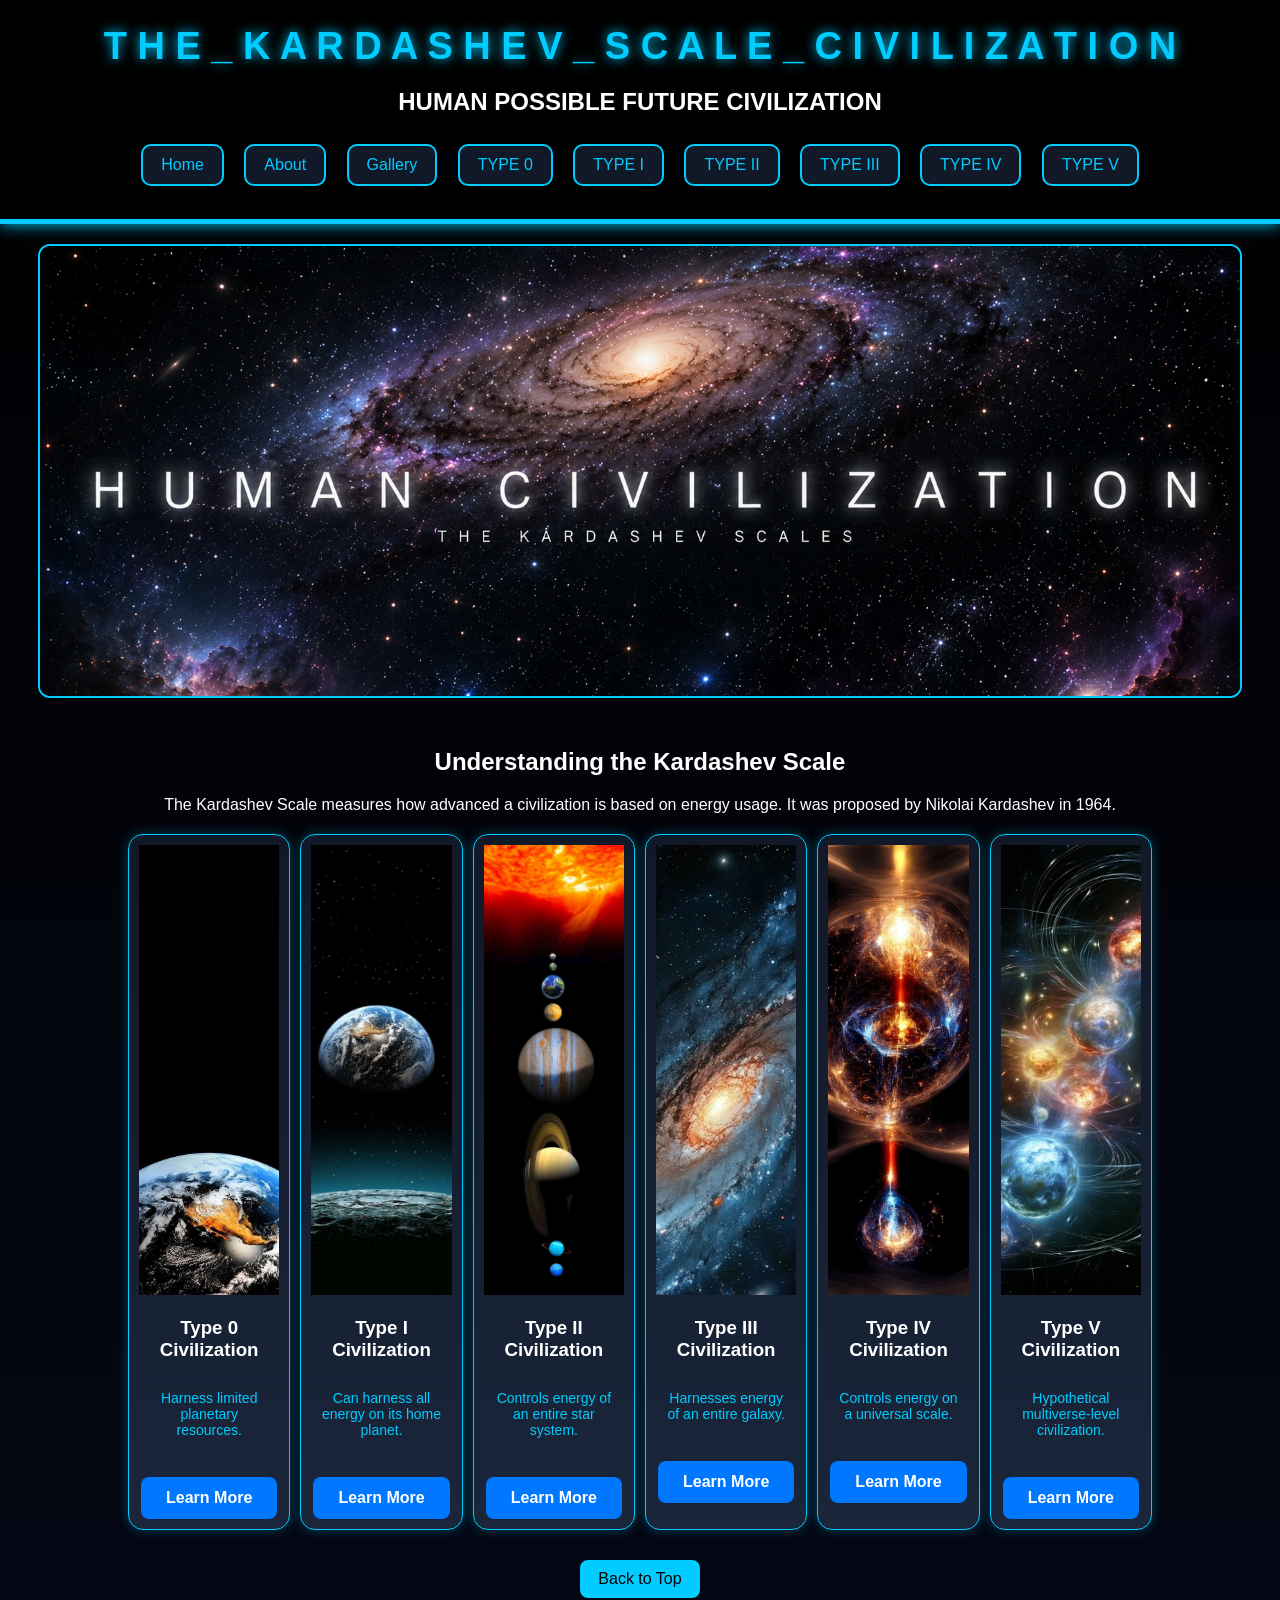
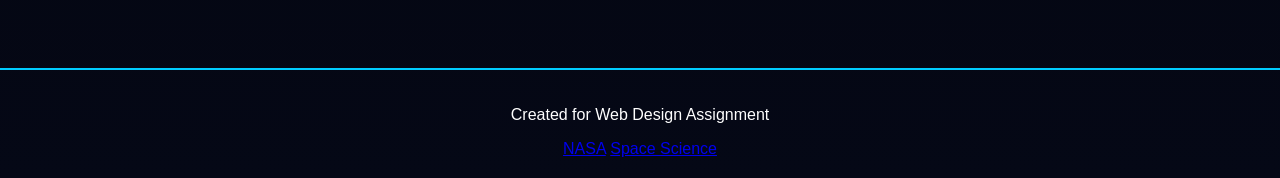
<file: index.html>
<!DOCTYPE html>
<html lang="en">

<head>
    <meta charset="UTF-8">
    <meta name="viewport" content="width=device-width, initial-scale=1.0">
    <title> KARDASHEV SCALE CIVILIZATION </title>
    <link rel="stylesheet" href="style.css">
</head>

<body id="top">

<header>

    <h1> T H E _ K A R D A S H E V _ S C A L E _ C I V I L I Z A T I O N </h1>
    <h2> HUMAN POSSIBLE FUTURE CIVILIZATION </h2>
    
    <nav>
        <a href="index.html">Home</a>
        <a href="about.html">About</a>
        <a href="gallery.html">Gallery</a>
        <a href="type0.html">TYPE 0</a>
        <a href="type1.html">TYPE I</a>
        <a href="type2.html">TYPE II</a>
        <a href="type3.html">TYPE III</a>
        <a href="type4.html">TYPE IV</a>
        <a href="type5.html">TYPE V</a>
    </nav>

</header>

<!-- HERO -->
<section class="hero">
    <img src="images/Human Civilization.png" alt="Universal Civilization">
</section>

<!-- MAIN CONTENT -->
<main class="content">

    <h2>Understanding the Kardashev Scale</h2>

    <p class="intro">
        The Kardashev Scale measures how advanced a civilization is based on energy usage.
        It was proposed by Nikolai Kardashev in 1964.
    </p>

    <!-- FIXED CARD LAYOUT -->
    <section class="gallery">

        <div class="card">
            <img src="images/T0.jpg" alt="Type 0">
            <h3>Type 0 Civilization</h3>
            <p> Harness limited planetary resources.</p>
            <a href="type0.html" class="button">Learn More</a>
            <br>
        </div>

        <div class="card">
            <img src="images/T1.jpg" alt="Type 1">
            <h3>Type I Civilization</h3>
            <p>Can harness all energy on its home planet.</p>
            <a href="type1.html" class="button">Learn More</a>
            <br>
        </div>

        <div class="card">
            <img src="images/T2.jpg" alt="Type 2">
            <h3>Type II Civilization</h3>
            <p>Controls energy of an entire star system.</p>
            <a href="type2.html" class="button">Learn More</a>
            <br>
        </div>

        <div class="card">
            <img src="images/T3.jpg" alt="Type 3">
            <h3>Type III Civilization</h3>
            <p>Harnesses energy of an entire galaxy.</p>
            <a href="type3.html" class="button">Learn More</a>
            <br>
        </div>

        <div class="card">
            <img src="images/T4.jpg" alt="Type 4">
            <h3>Type IV Civilization</h3>
            <p>Controls energy on a universal scale.</p>
            <a href="type4.html" class="button">Learn More</a>
            <br>
        </div>

        <div class="card">
            <img src="images/T5.jpg" alt="Type 5">
            <h3>Type V Civilization</h3>
            <p>Hypothetical multiverse-level civilization.</p>
            <a href="type5.html" class="button"> Learn More </a>
            <br>
       
        </div>

    </section>

    <!-- BACK TO TOP FIX -->
    
    <a class="backtop" href="#top">Back to Top</a>

</main>

<footer>
    <p>Created for Web Design Assignment</p>

    <a href="https://www.nasa.gov/" target="_blank">NASA</a>
    <a href="https://science.nasa.gov/universe/" target="_blank">Space Science</a>
</footer>

</body>
</html>
</file>
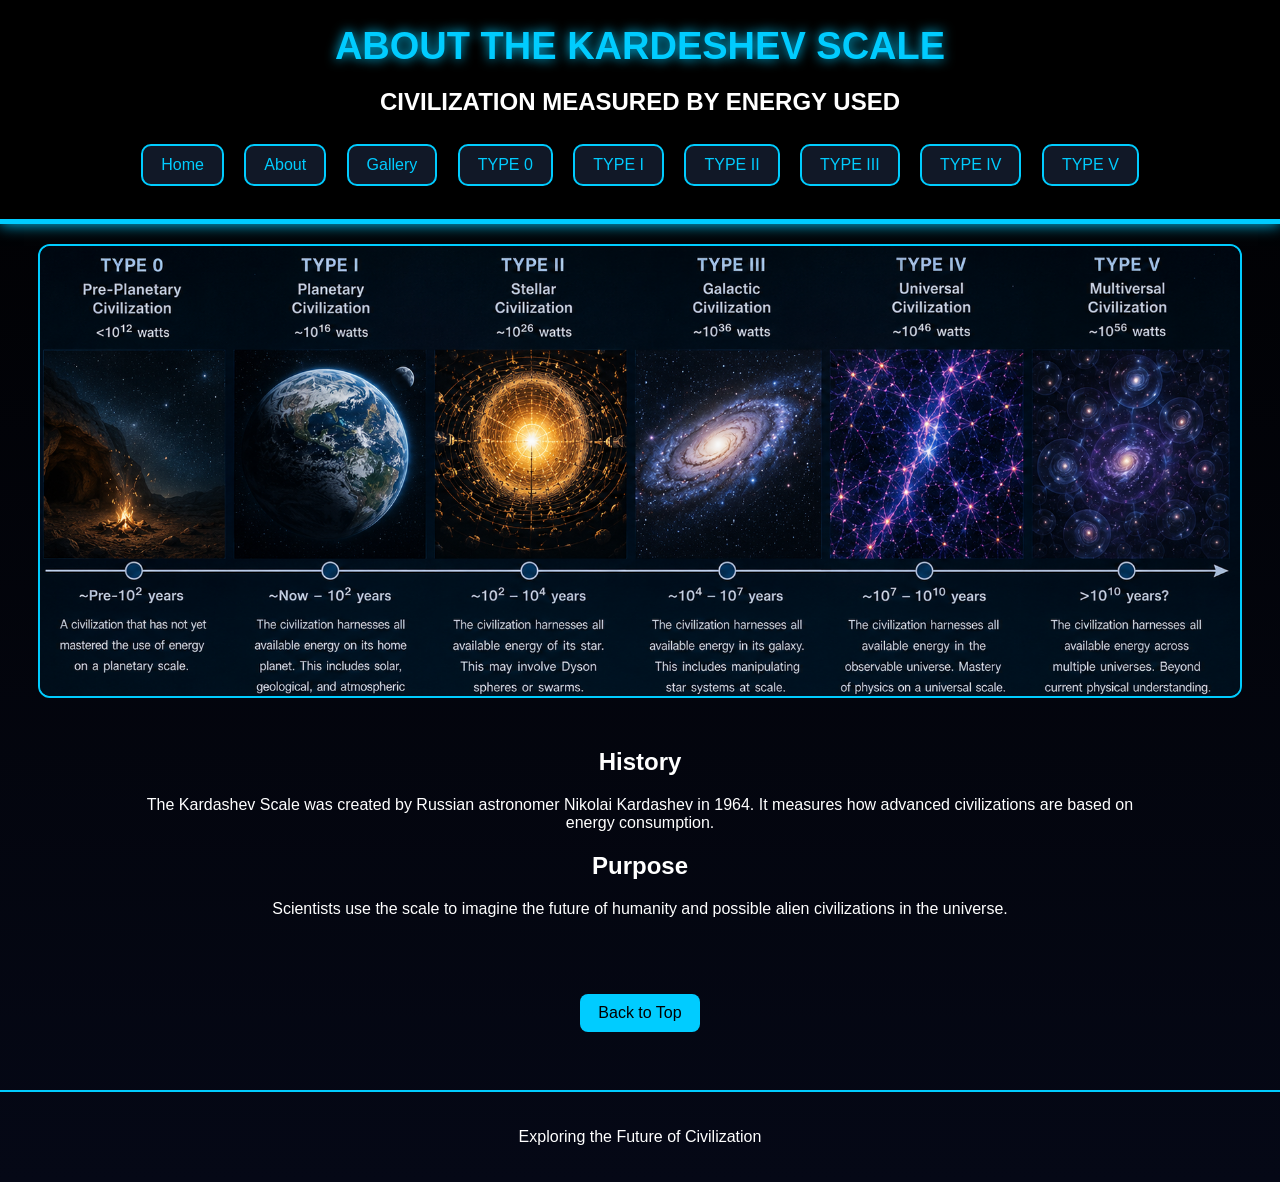
<file: about.html>
<!DOCTYPE html>
<html lang="en">

<head>
    <meta charset="UTF-8">
    <meta name="viewport" content="width=device-width, initial-scale=1.0">
    <title>About Kardashev Scale</title>

    <link rel="stylesheet" href="style.css">
</head>

<body>

<header>
    
    <h1> ABOUT THE KARDESHEV SCALE </h1>
    <h2> CIVILIZATION MEASURED BY ENERGY USED </h2>
    
    <!-- Navigation -->

        <nav>

            <a href="index.html" > Home </a>
            <a href="about.html" > About </a>
            <a href="gallery.html">Gallery</a>
            <a href="type0.html" > TYPE 0 </a>
            <a href="type1.html" > TYPE I </a>
            <a href="type2.html" > TYPE II </a>
            <a href="type3.html" > TYPE III </a>
            <a href="type4.html" > TYPE IV </a>
            <a href="type5.html" > TYPE V </a>

        </nav>
    
</header>

    <!-- =========================
         HERO IMAGE
    ========================== -->

    <section class="hero">

        <img src="images/Kardashev%20Time%20Line.png" alt="Civilization Time Line">

    </section>    
  
    
<main class="content">

    <h2>History</h2>

    <p>
        The Kardashev Scale was created by Russian astronomer
        Nikolai Kardashev in 1964. It measures how advanced
        civilizations are based on energy consumption.
    </p>

    <h2>Purpose</h2>

    <p>
        Scientists use the scale to imagine the future of humanity
        and possible alien civilizations in the universe.
    </p>

</main>


    
    <!-- Move on Top -->
    
    <a class="backtop" href="#top">Back to Top</a>

<br><br>

<footer>
    <p>Exploring the Future of Civilization</p>
</footer>


</body>
</html>
</file>
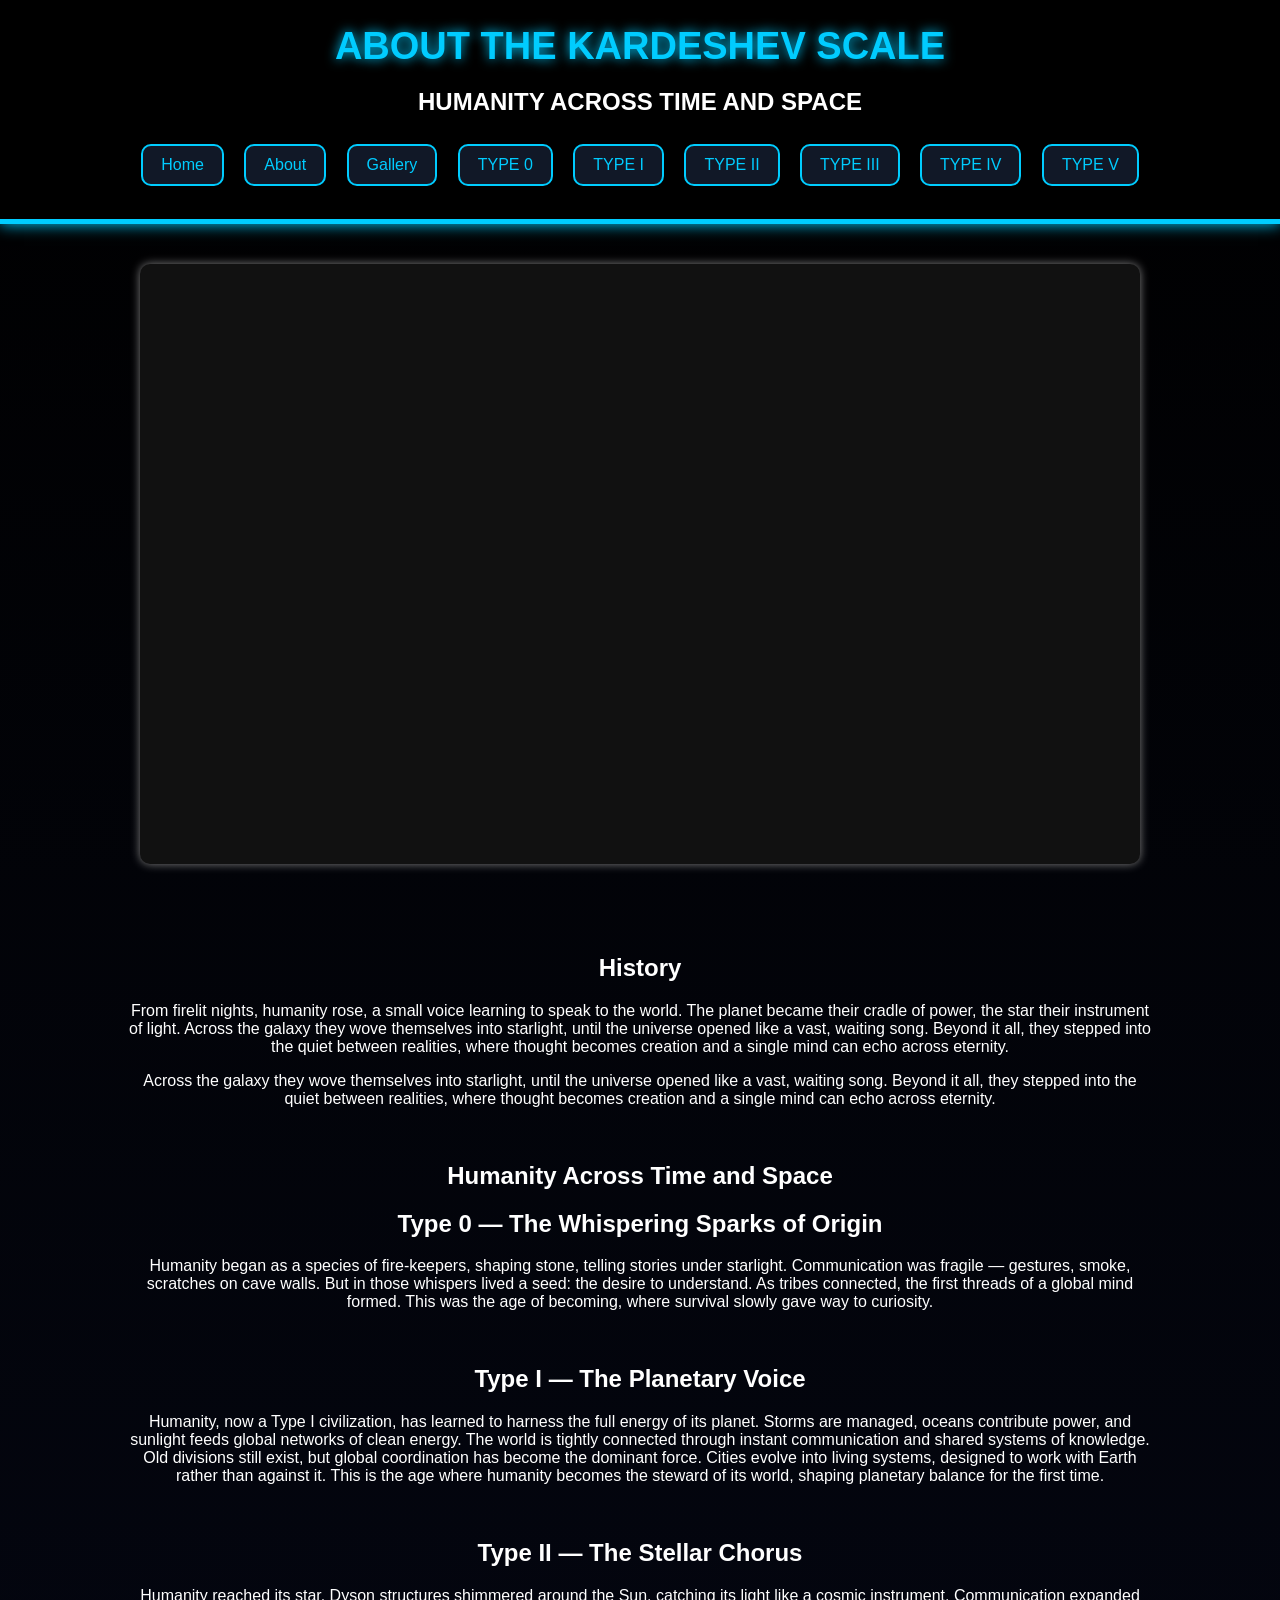
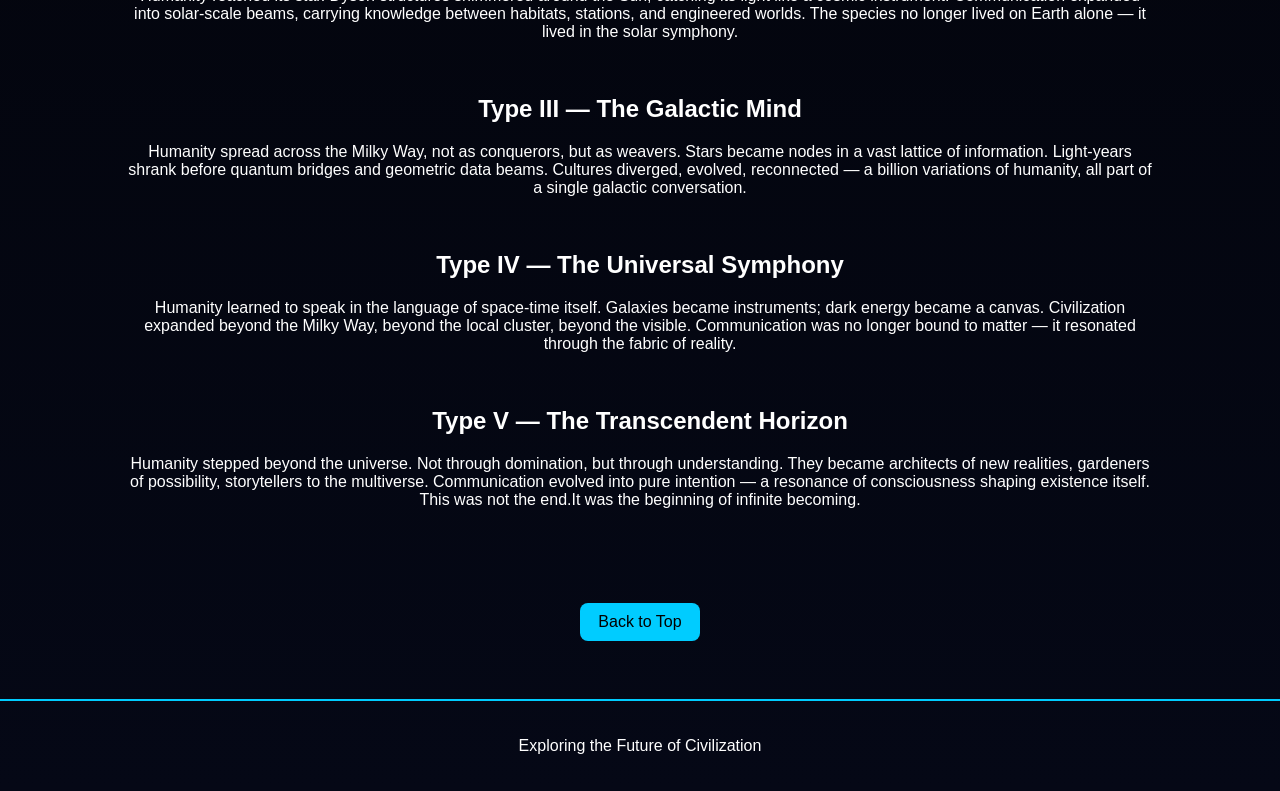
<file: gallery.html>
<!DOCTYPE html>
<html lang="en">

<head>
    <meta charset="UTF-8">
    <meta name="viewport" content="width=device-width, initial-scale=1.0">
    <title>About Kardashev Scale</title>

    <link rel="stylesheet" href="style.css">
</head>

<body>

<header>
    
    <h1> ABOUT THE KARDESHEV SCALE </h1>
    <h2> HUMANITY ACROSS TIME AND SPACE </h2>
    
    <!-- Navigation -->

    <nav>
        <a href="index.html"> Home </a>
        <a href="about.html"> About </a>
        <a href="gallery.html">Gallery</a>
        <a href="type0.html"> TYPE 0 </a>
        <a href="type1.html"> TYPE I </a>
        <a href="type2.html"> TYPE II </a>
        <a href="type3.html"> TYPE III </a>
        <a href="type4.html"> TYPE IV </a>
        <a href="type5.html"> TYPE V </a>
    </nav>
    
</header>

<!-- CHANGING PHOTO CARD -->

<div class="slideshow-card">

    <div class="slideshow-container">

        <img src="image6/Architectural.jpg" class="slide active">
        <img src="image6/Dimensional%20Awareness.jpg" class="slide">
        <img src="image6/Engineering.jpg" class="slide">
        <img src="image6/Humanity.jpg" class="slide">
        <img src="image6/Medicine.jpg" class="slide">
        <img src="image6/Travel.jpg" class="slide">

    </div>

</div>
  
<main class="content">

    <h2>History</h2>

    <p>
        From firelit nights, humanity rose,
        a small voice learning to speak to the world.
        The planet became their cradle of power,
        the star their instrument of light.

        Across the galaxy they wove themselves into starlight,
        until the universe opened like a vast, waiting song.
        Beyond it all, they stepped into the quiet between realities,
        where thought becomes creation
        and a single mind can echo across eternity.
    </p>
    <p>
            Across the galaxy they wove themselves into starlight,
        until the universe opened like a vast, waiting song.
        Beyond it all, they stepped into the quiet between realities,
        where thought becomes creation
        and a single mind can echo across eternity.
    </p>

    <br>  
    
    <h2> Humanity Across Time and Space</h2>

    <h2> Type 0 — The Whispering Sparks of Origin </h2>
    <p> 
        Humanity began as a species of fire‑keepers, shaping stone, telling stories under starlight.
        Communication was fragile — gestures, smoke, scratches on cave walls.
        But in those whispers lived a seed: the desire to understand.
        As tribes connected, the first threads of a global mind formed.
        This was the age of becoming, where survival slowly gave way to curiosity.
    </p>
    
    <br>
    
    <h2> Type I — The Planetary Voice </h2>
    <p> 
        Humanity, now a Type I civilization, has learned to harness the full energy of its planet.
        Storms are managed, oceans contribute power, and sunlight feeds global networks of clean energy.
        The world is tightly connected through instant communication and shared systems of knowledge.
        Old divisions still exist, but global coordination has become the dominant force.
        Cities evolve into living systems, designed to work with Earth rather than against it.
        This is the age where humanity becomes the steward of its world, shaping planetary balance for the first time.
    </p>    
 
    <br>    
    
    <h2> Type II — The Stellar Chorus </h2>
    <p> 
        Humanity reached its star.
        Dyson structures shimmered around the Sun, catching its light like a cosmic instrument.
        Communication expanded into solar‑scale beams, carrying knowledge between habitats, stations, and engineered worlds.
        The species no longer lived on Earth alone — it lived in the solar symphony.
    </p>
    
    <br>    

    <h2> Type III — The Galactic Mind </h2>
    <p> 
        Humanity spread across the Milky Way, not as conquerors, but as weavers.
        Stars became nodes in a vast lattice of information.
        Light‑years shrank before quantum bridges and geometric data beams.
        Cultures diverged, evolved, reconnected — a billion variations of humanity, all part of a single galactic conversation.
    </p>
    
    <br>     
    
    <h2> Type IV — The Universal Symphony </h2>
    <p> 
        Humanity learned to speak in the language of space‑time itself.
        Galaxies became instruments; dark energy became a canvas.
        Civilization expanded beyond the Milky Way, beyond the local cluster, beyond the visible.
        Communication was no longer bound to matter — it resonated through the fabric of reality.
    </p>
    
    <br>  
    
    <h2> Type V — The Transcendent Horizon </h2>
    <p> 
        Humanity stepped beyond the universe.
        Not through domination, but through understanding.
        They became architects of new realities, gardeners of possibility, storytellers to the multiverse.
        Communication evolved into pure intention — a resonance of consciousness shaping existence itself.
        This was not the end.It was the beginning of infinite becoming.
    </p>
        
    <br> 
    
</main>

<!-- Move on Top -->
<a class="backtop" href="#top">Back to Top</a>

<br><br>

<footer>
    <p>Exploring the Future of Civilization</p>
</footer>

</body>
</html>
</file>
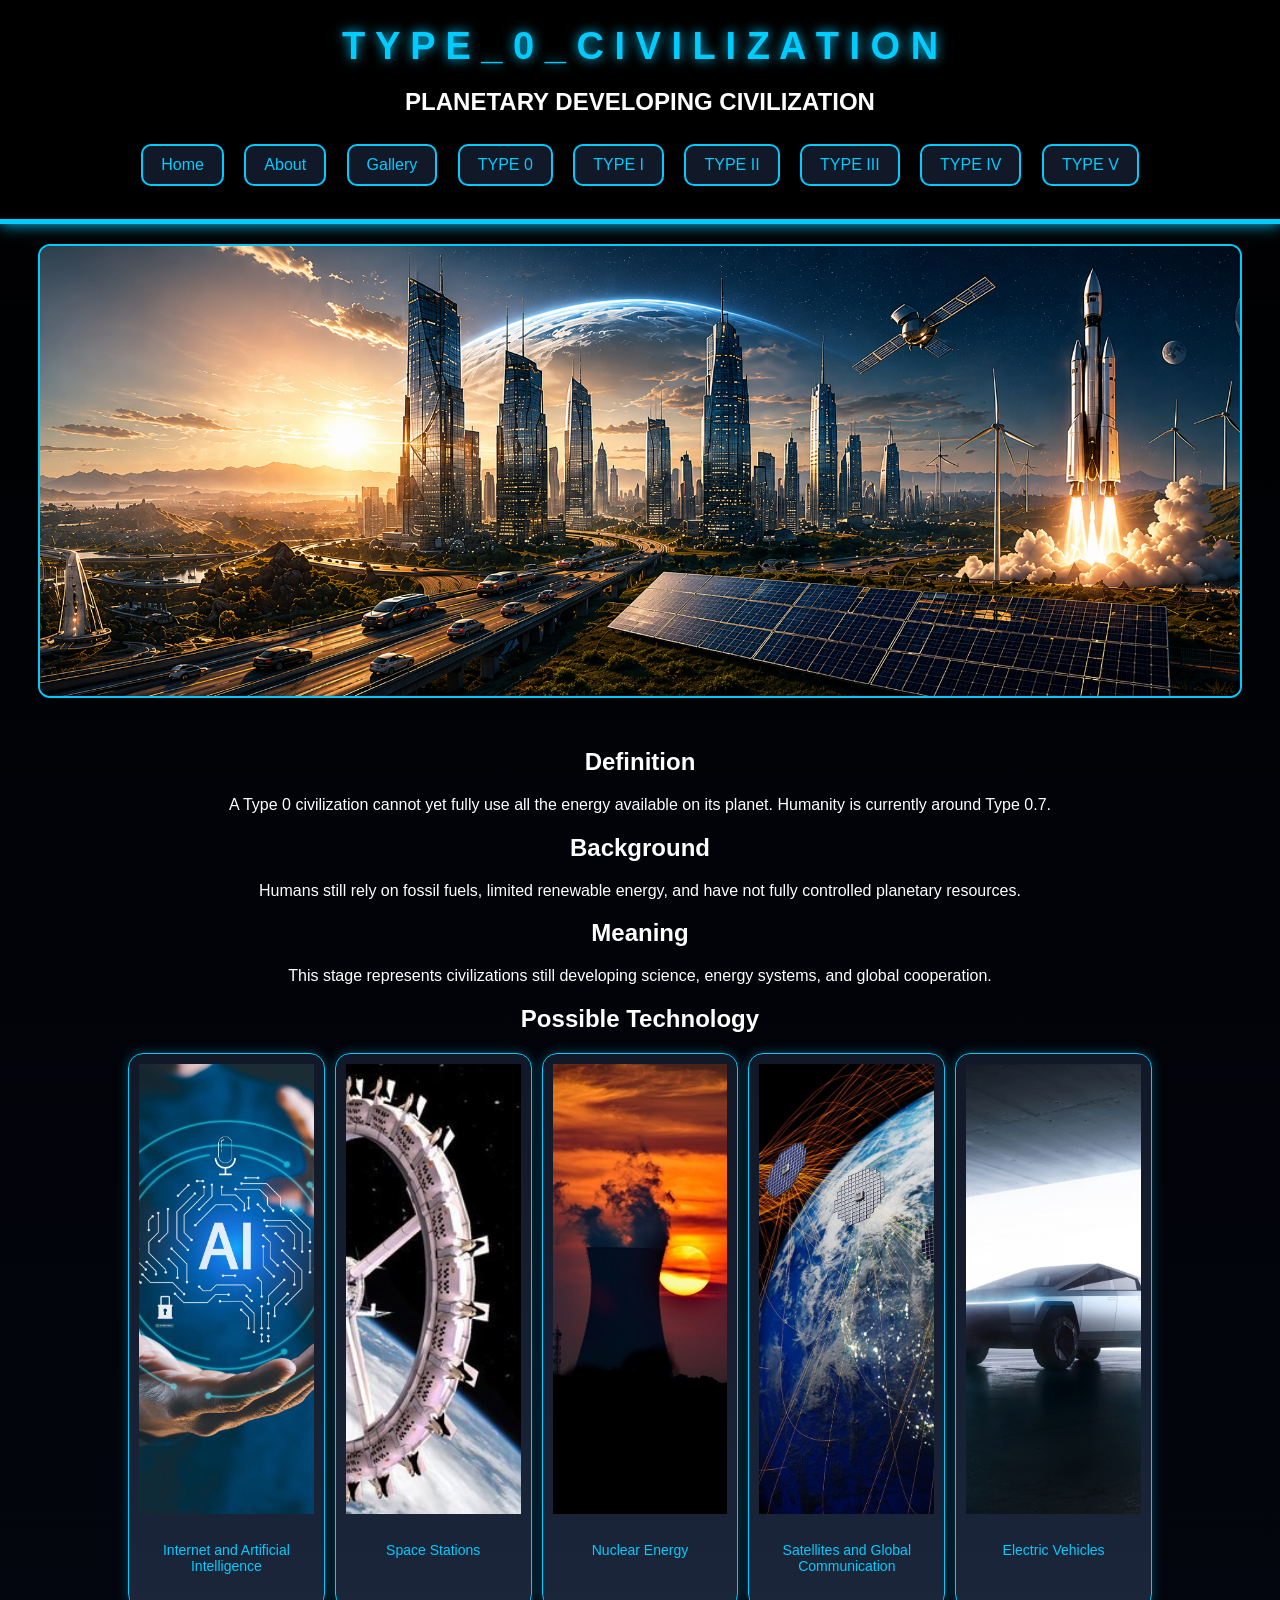
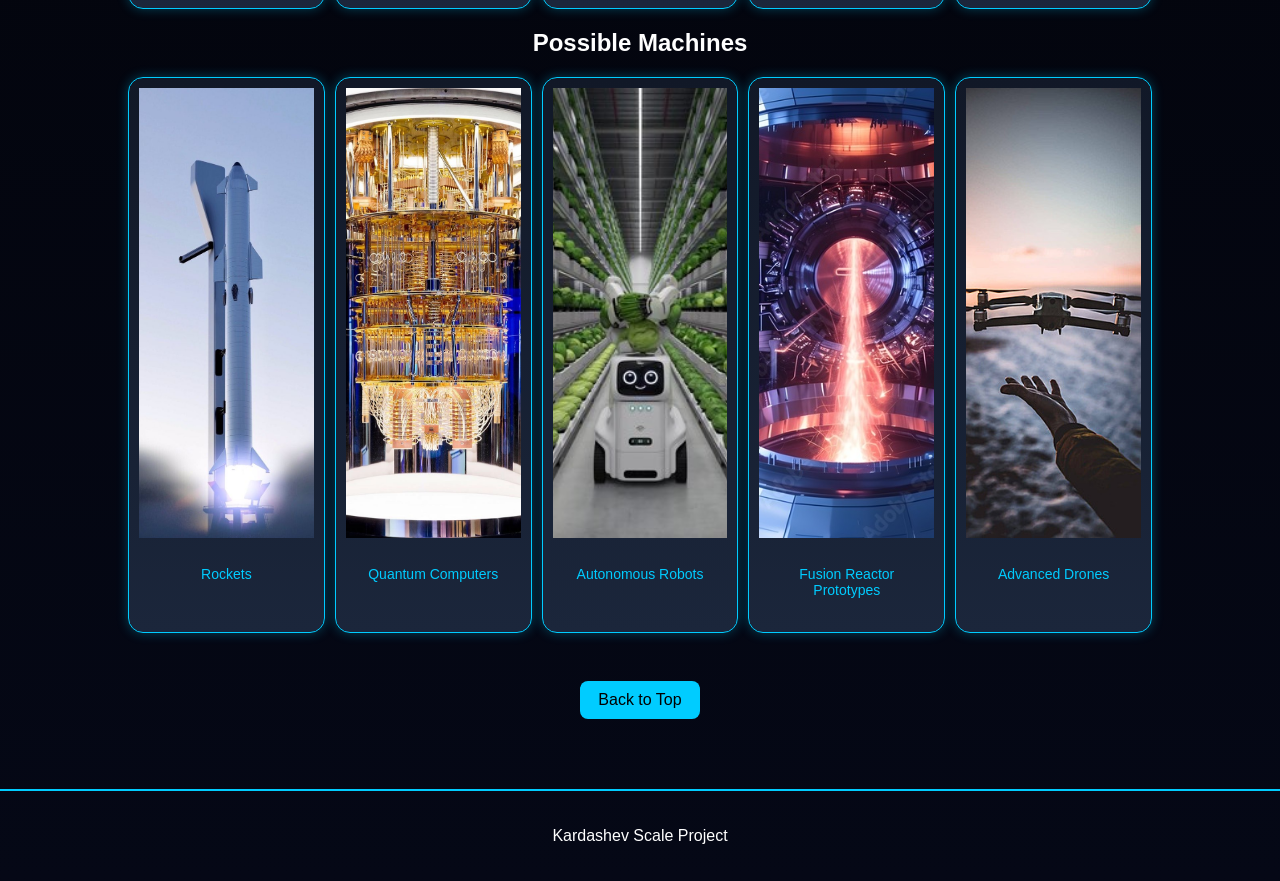
<file: type0.html>
<!DOCTYPE html>

<html lang="en">
    
<head>
    
    <meta charset="UTF-8">
    <title> TYPE 0 CIVILIZATION — Planetary Developing Civilization </title>
    <link rel="stylesheet" href="style.css">
    
</head>

<body class="type0">

<header>
    
    <h1> T Y P E _ 0 _ C I V I L I Z A T I O N </h1>
    <h2> PLANETARY DEVELOPING CIVILIZATION </h2>
        
        <nav>
            <a href="index.html" > Home </a>
            <a href="about.html" > About </a>
            <a href="gallery.html">Gallery</a>
            <a href="type0.html" > TYPE 0 </a>
            <a href="type1.html" > TYPE I </a>
            <a href="type2.html" > TYPE II </a>
            <a href="type3.html" > TYPE III </a>
            <a href="type4.html" > TYPE IV </a>
            <a href="type5.html" > TYPE V </a>
        </nav>
 
</header>

    <!-- HERO -->
    
<section class="hero">
    <img src="image0/Type0_MainPhoto.png" alt="Type 0 Civilization">
</section>
   
    
    
<main class="content">

    <!-- DEFINITION -->
    
    <section>
        <h2>Definition</h2>
        <p>
            A Type 0 civilization cannot yet fully use all the energy available on its planet.
            Humanity is currently around Type 0.7.
        </p>
    </section>

    <!-- BACKGROUND -->
    <section>
        <h2>Background</h2>
        <p>
            Humans still rely on fossil fuels, limited renewable energy, and have not fully controlled planetary resources.
        </p>
    </section>

    <!-- MEANING -->
    <section>
        <h2>Meaning</h2>
        <p>
            This stage represents civilizations still developing science, energy systems, and global cooperation.
        </p>
    </section>

    <!-- POSSIBLE TECHNOLOGY -->
    
    <section>
        <h2>Possible Technology</h2>

        <div class="gallery">

            <div class="card">
                <img src="image0/Artificial%20intelligence.jpg" alt="AI Technology">
                <p>Internet and Artificial Intelligence</p>
            </div>

            <div class="card">
                <img src="image0/SpaceStation.jpg" alt="Space Station">
                <p>Space Stations</p>
            </div>

            <div class="card">
                <img src="image0/NuclearPlant.jpg" alt="Nuclear Energy">
                <p>Nuclear Energy</p>
            </div>

            <div class="card">
                <img src="image0/Satellites%20and%20global%20communication.jpg" alt="Satellite Network">
                <p>Satellites and Global Communication</p>
            </div>

            <div class="card">
                <img src="image0/ElectricVehicles.jpg" alt="Electric Vehicles">
                <p>Electric Vehicles</p>
            </div>

        </div>
    </section>

    <!-- POSSIBLE MACHINES -->
    <section>
        <h2>Possible Machines</h2>

        <div class="gallery">

            <div class="card">
                <img src="image0/RocketShips.jpg" alt="Rocket">
                <p>Rockets</p>
            </div>

            <div class="card">
                <img src="image0/QuantumComputers.jpg" alt="Quantum Computer">
                <p>Quantum Computers</p>
            </div>

            <div class="card">
                <img src="image0/AutonomousRobots.jpg" alt="Autonomous Robot">
                <p>Autonomous Robots</p>
            </div>

            <div class="card">
                <img src="image0/FusionReactorPrototypes.jpg" alt="Fusion Reactor">
                <p>Fusion Reactor Prototypes</p>
            </div>

            <div class="card">
                <img src="image0/AdvancedDrones.jpg" alt="Advanced Drone">
                <p>Advanced Drones</p>
            </div>

        </div>
    </section>

    <!-- Move on Top -->
    
<br>     
     <a class="backtop" href="#top">Back to Top</a>
    
</main>

<footer>
    <p>Kardashev Scale Project</p>
</footer>

</body>
</html>
</file>
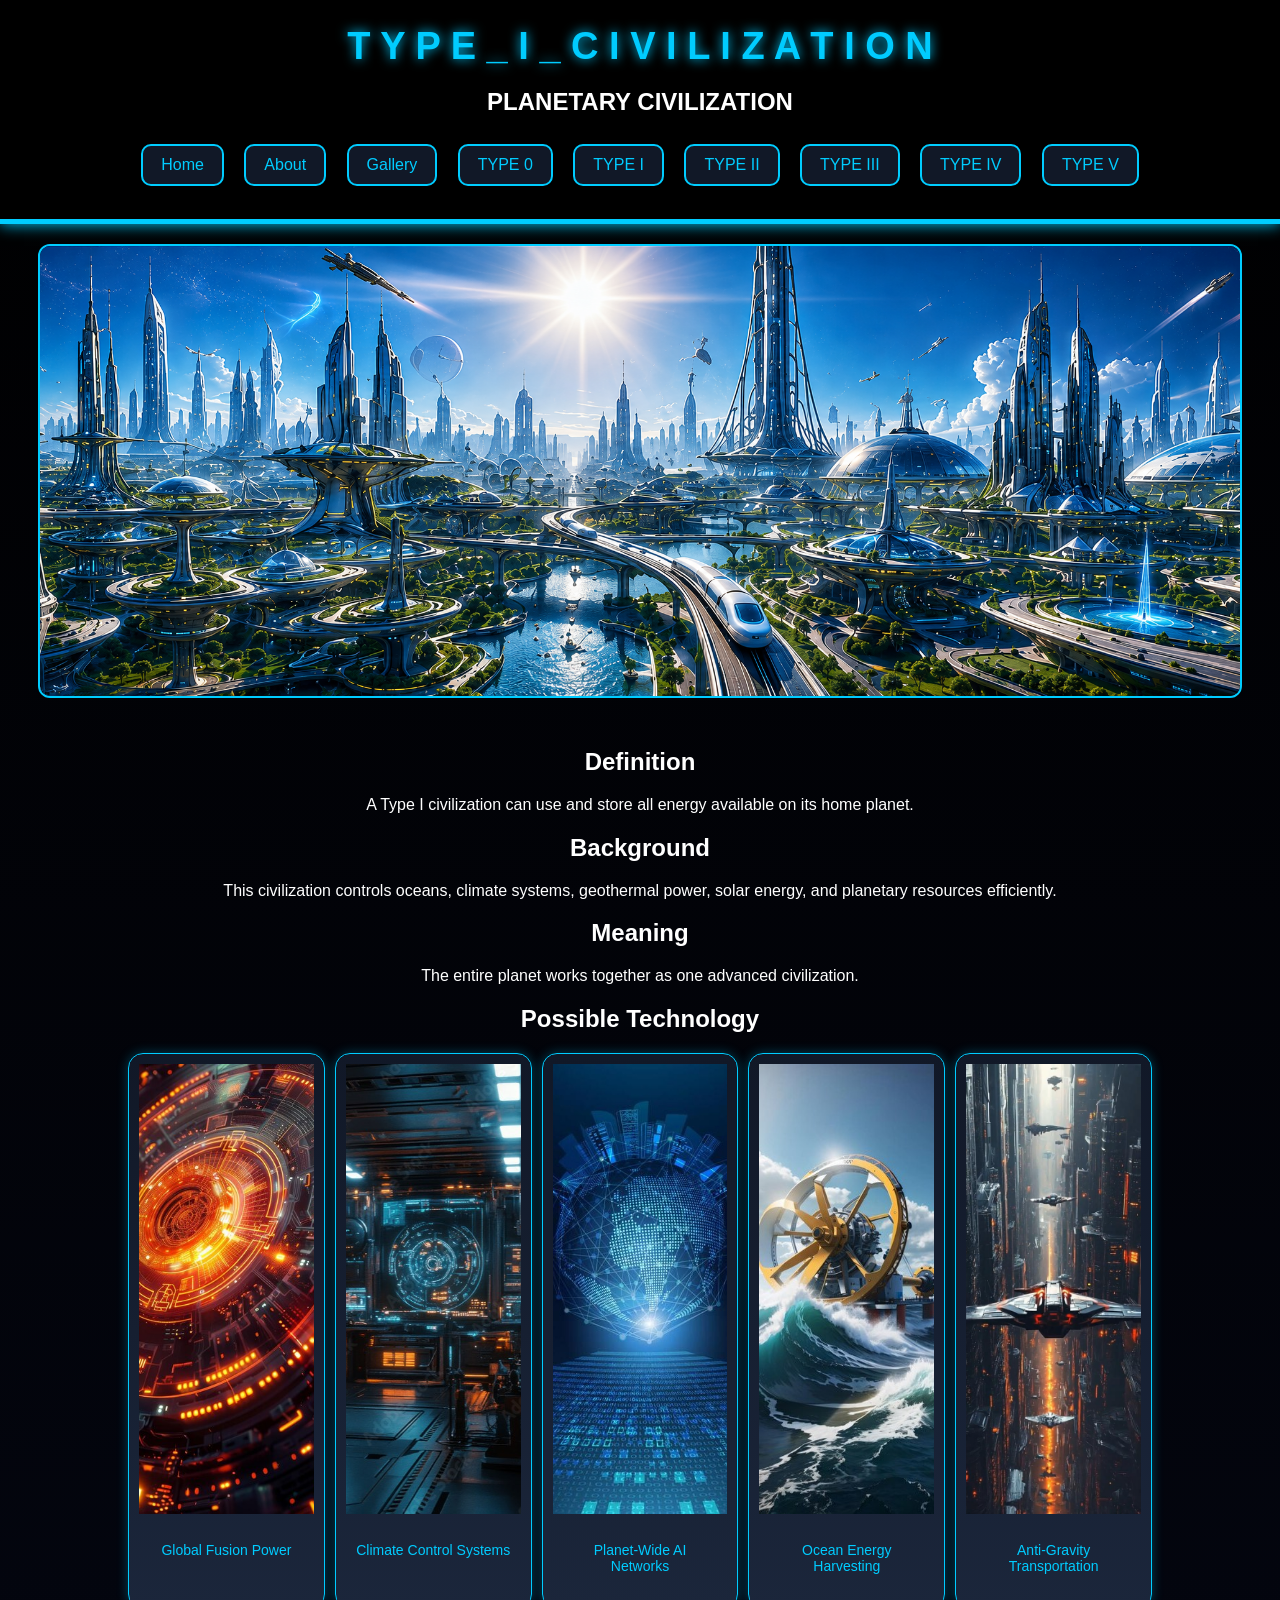
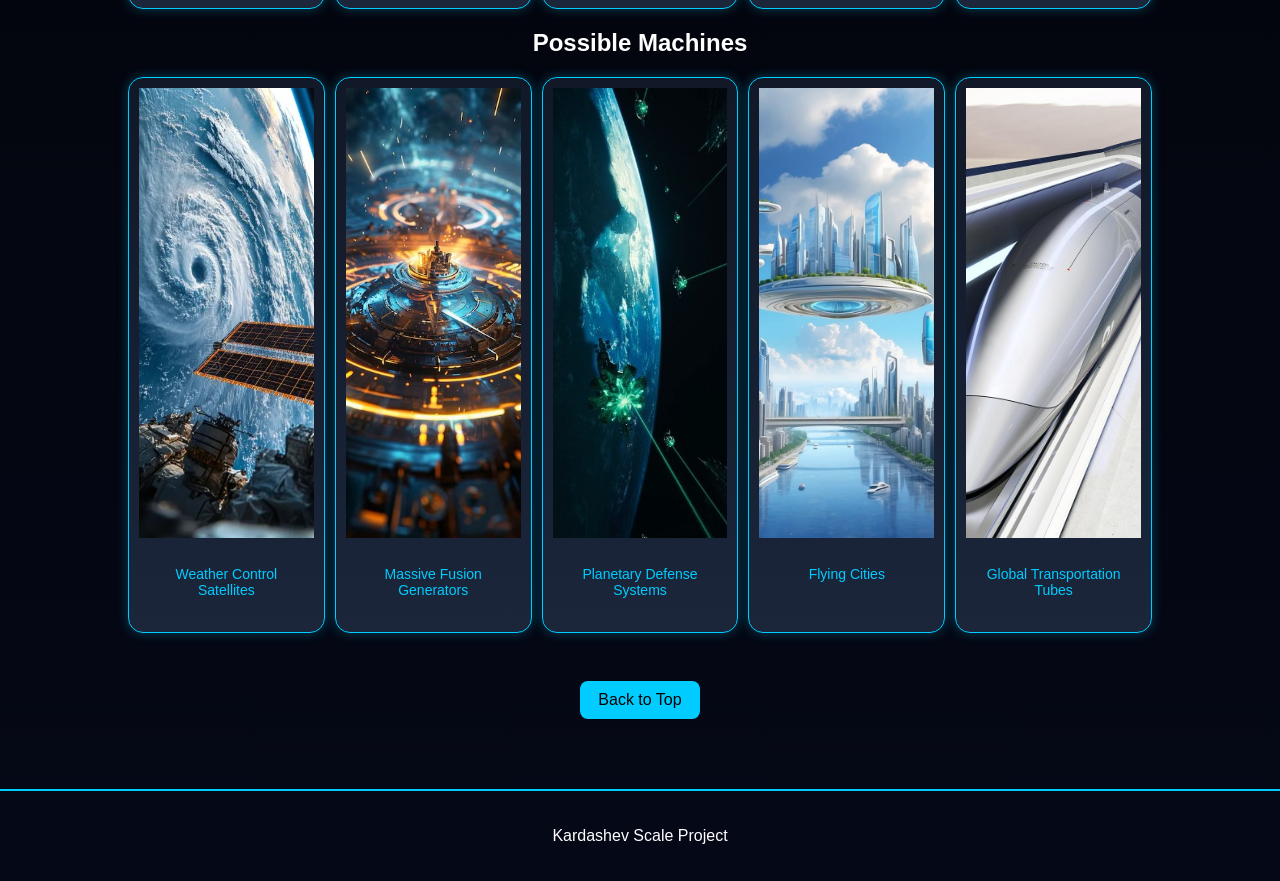
<file: type1.html>
<!DOCTYPE html>

<html lang="en">
     
<head>
    
    <meta charset="UTF-8">
    <title> TYPE I CIVILIZATION — Planetary Civilization</title>
    <link rel="stylesheet" href="style.css">
    
</head>

<body class="type1">

<header>
    
    <h1> T Y P E _ I _ C I V I L I Z A T I O N </h1>
    <h2> PLANETARY CIVILIZATION </h2>
        
        <nav>
            <a href="index.html" > Home </a>
            <a href="about.html" > About </a>
            <a href="gallery.html">Gallery</a>
            <a href="type0.html" > TYPE 0 </a>
            <a href="type1.html" > TYPE I </a>
            <a href="type2.html" > TYPE II </a>
            <a href="type3.html" > TYPE III </a>
            <a href="type4.html" > TYPE IV </a>
            <a href="type5.html" > TYPE V </a>
        </nav>
 
</header>

    <!-- HERO -->
    
<section class="hero">
    <img src="image1/Type1_MainPhoto.png" alt="Type 1 Civilization">
</section>
    
<main class="content">

    <!-- DEFINITION -->
    
    <section>
        <h2>Definition</h2>
        <p>
            A Type I civilization can use and store all energy available on its home planet.

        </p>
    </section>

    <!-- BACKGROUND -->
    <section>
        <h2>Background</h2>
        <p>
            This civilization controls oceans, climate systems, geothermal power, solar energy, and planetary resources efficiently.
        </p>
    </section>

    <!-- MEANING -->
    <section>
        <h2>Meaning</h2>
        <p>
            The entire planet works together as one advanced civilization.
        </p>
    </section>

    <!-- POSSIBLE TECHNOLOGY -->
    
    <section>
        <h2>Possible Technology</h2>
        
        <section class="type-row">
        
        <div class="gallery">

            <div class="card">
                <img src="image1/GlobalFusionPower.jpg" alt="Global Fusion Power">
                <p>Global Fusion Power</p>
            </div>

            <div class="card">
                <img src="image1/ClimateControlSystems.jpg" alt="Climate Control Systems">
                <p>Climate Control Systems</p>
            </div>

            <div class="card">
                <img src="image1/Planet-WideAINetworks.jpg" alt="Planet-Wide AI Networks">
                <p>Planet-Wide AI Networks</p>
            </div>

            <div class="card">
                <img src="image1/OceanEnergyHarvesting.jpg" alt="Ocean Energy Harvesting">
                <p>Ocean Energy Harvesting</p>
            </div>

            <div class="card">
                <img src="image1/Anti-gravitytransportation.jpg" alt="Anti-Gravity Transportation">
                <p>Anti-Gravity Transportation</p>
            </div>

        </div>
            
        </section>
        
 </section>
    
    <!-- POSSIBLE MACHINES -->
    <section>
        <h2>Possible Machines</h2>

        <div class="gallery">

            <div class="card">
                <img src="image1/WeatherControlSatellites.jpg" alt="Weather Control Satellites">
                <p>Weather Control Satellites</p>
            </div>

            <div class="card">
                <img src="image1/MassiveFusionGenerators.jpg" alt="Massive Fusion Generators">
                <p>Massive Fusion Generators</p>
            </div>

            <div class="card">
                <img src="image1/PlanetaryDefenseSystems.jpg" alt="Planetary Defense Systems">
                <p>Planetary Defense Systems</p>
            </div>

            <div class="card">
                <img src="image1/FlyingCities.jpg" alt="Flying Cities">
                <p>Flying Cities</p>
            </div>

            <div class="card">
                <img src="image1/GlobalTransportationTubes.jpg" alt="Global Transportation Tubes">
                <p>Global Transportation Tubes</p>
            </div>

        </div>
    </section>

    <!-- Move on Top -->
    
<br>     
     <a class="backtop" href="#top">Back to Top</a>
    
</main>

<footer>
    <p>Kardashev Scale Project</p>
</footer>

</body>
</html>
</file>
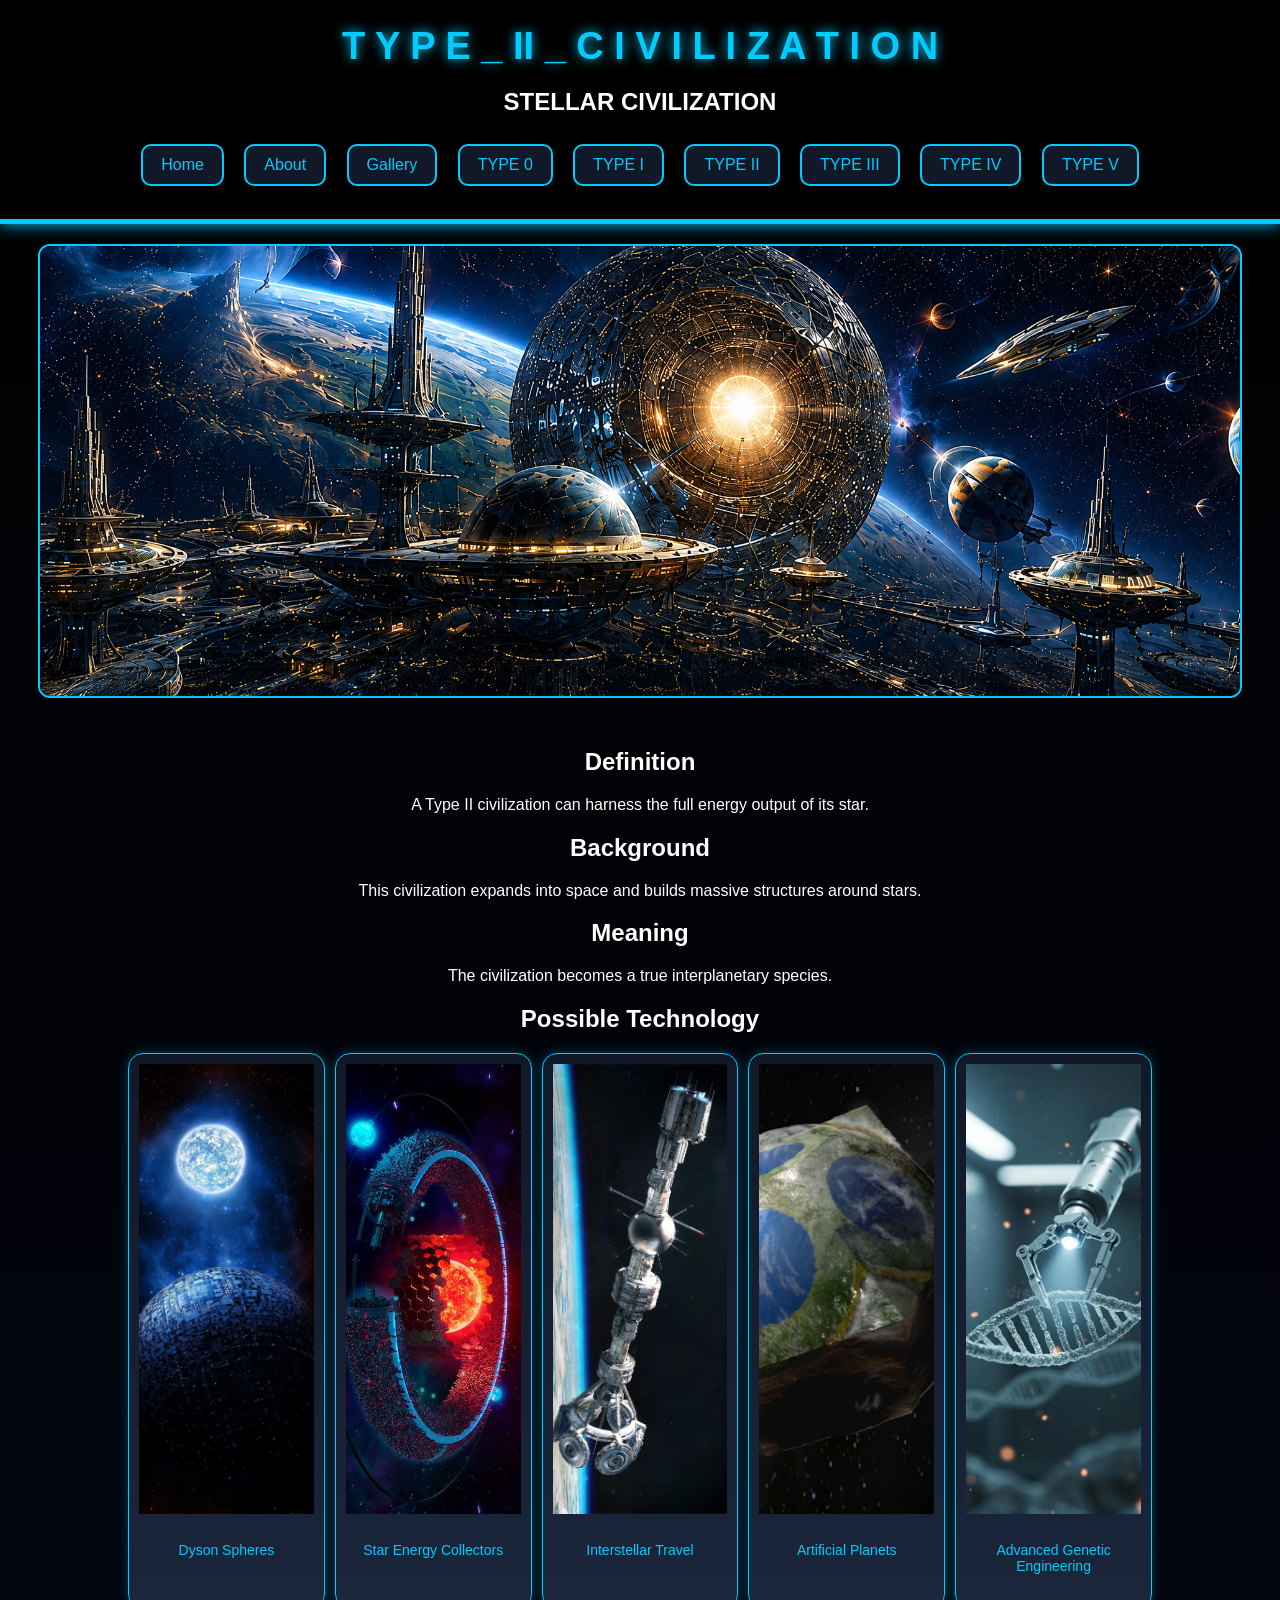
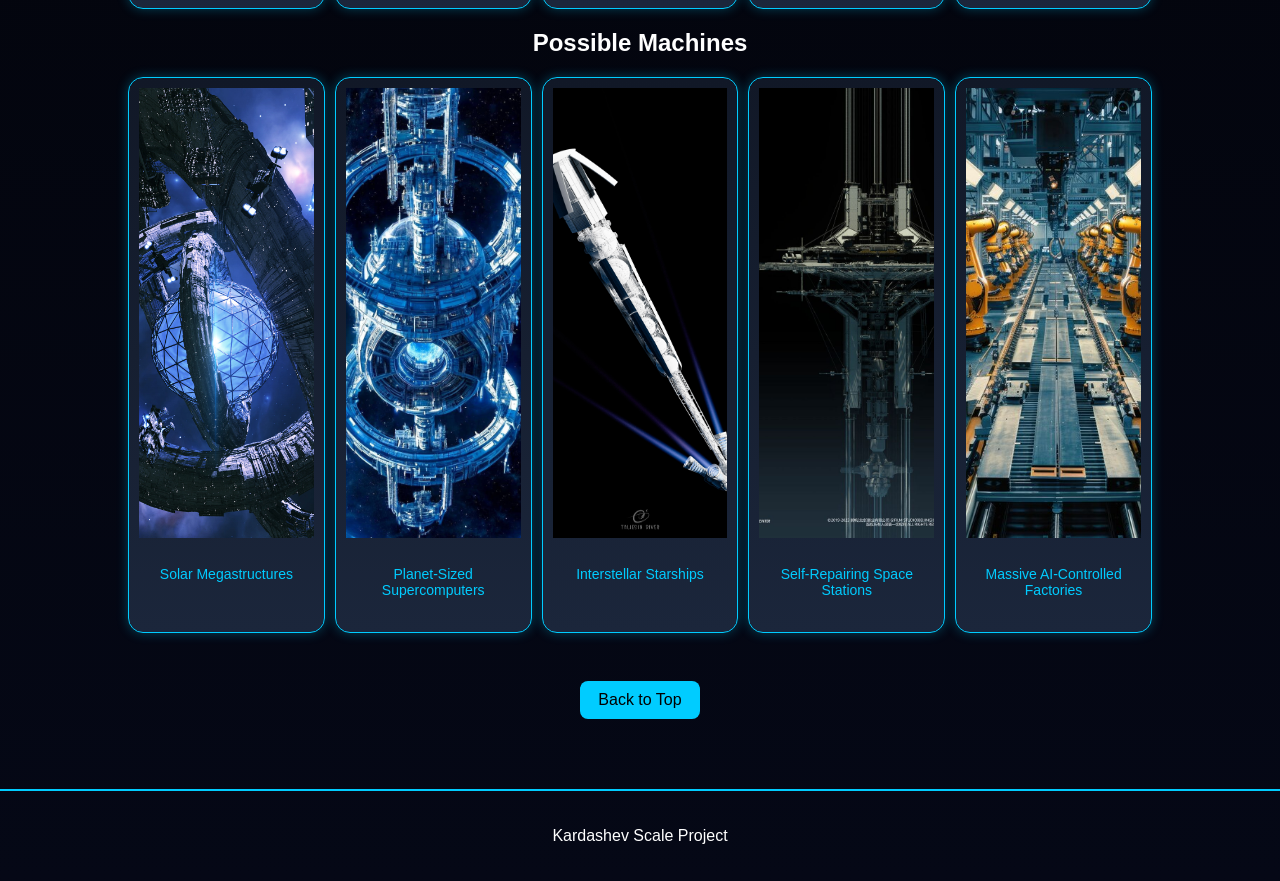
<file: type2.html>
<!DOCTYPE html>

<html lang="en">
    
<head>
    
    <meta charset="UTF-8">
    <title> Type II CIVILIZATION — Stellar Civilization </title>
    <link rel="stylesheet" href="style.css">
    
</head>

<body class="type2">

<header>
    
    <h1> T Y P E _ II _ C I V I L I Z A T I O N </h1>
    <h2> STELLAR CIVILIZATION </h2>
       
        <nav>
            <a href="index.html" > Home </a>
            <a href="about.html" > About </a>
            <a href="gallery.html">Gallery</a>
            <a href="type0.html" > TYPE 0 </a>
            <a href="type1.html" > TYPE I </a>
            <a href="type2.html" > TYPE II </a>
            <a href="type3.html" > TYPE III </a>
            <a href="type4.html" > TYPE IV </a>
            <a href="type5.html" > TYPE V </a>
        </nav>
  
</header>
    
    <!-- HERO -->
    
<section class="hero">
    <img src="image2/Type2_MainPhoto.png" alt="Type 2 Civilization">
</section>
    
<main class="content">

    <!-- DEFINITION -->
    
    <section>
        <h2>Definition</h2>
        <p>
            A Type II civilization can harness the full energy output of its star.

        </p>
    </section>

    <!-- BACKGROUND -->
    <section>
        <h2>Background</h2>
        <p>
            This civilization expands into space and builds massive structures around stars.
        </p>
    </section>

    <!-- MEANING -->
    <section>
        <h2>Meaning</h2>
        <p>
            The civilization becomes a true interplanetary species.
        </p>
    </section>

    <!-- POSSIBLE TECHNOLOGY -->
    
    <section>
        <h2>Possible Technology</h2>

        <div class="gallery">

            <div class="card">
                <img src="image2/Dyson%20Spheres%20or%20Dyson%20Swarms.jpg" alt="Dyson Spheres">
                <p>Dyson Spheres</p>
            </div>

            <div class="card">
                <img src="image2/StarEnergyCollectors.jpg" alt="Star Energy Collectors">
                <p>Star Energy Collectors</p>
            </div>

            <div class="card">
                <img src="image2/Interstellar%20Travel.jpg" alt="Interstellar Travel">
                <p>Interstellar Travel</p>
            </div>

            <div class="card">
                <img src="image2/Artificial%20Planets.jpg" alt="Artificial Planets">
                <p>Artificial Planets</p>
            </div>

            <div class="card">
                <img src="image2/AdvGeneticEngr.JPG" alt="Advanced Genetic Engineering">
                <p>Advanced Genetic Engineering</p>
            </div>

        </div>
    </section>

    <!-- POSSIBLE MACHINES -->
    <section>
        <h2>Possible Machines</h2>

        <div class="gallery">

            <div class="card">
                <img src="image2/Solar%20Megastructures.jpg" alt="Solar Megastructures">
                <p>Solar Megastructures</p>
            </div>

            <div class="card">
                <img src="image2/Planet-Sized%20Supercomputers.jpg" alt="Planet-Sized Supercomputers">
                <p>Planet-Sized Supercomputers</p>
            </div>

            <div class="card">
                <img src="image2/Interstellar%20Ships.jpg" alt="Interstellar Starships">
                <p>Interstellar Starships</p>
            </div>

            <div class="card">
                <img src="image2/Self-Repairing%20Space%20Stations.jpg" alt="Self-Repairing Space Stations">
                <p>Self-Repairing Space Stations</p>
            </div>

            <div class="card">
                <img src="image2/Massive%20AI-Controlled%20Factories.jpg" alt="Massive AI-Controlled Factories">
                <p>Massive AI-Controlled Factories</p>
            </div>

        </div>
    </section>

    <!-- Move on Top -->
    
<br>     
     <a class="backtop" href="#top">Back to Top</a>
    
</main>

<footer>
    <p>Kardashev Scale Project</p>
</footer>

</body>
</html>
</file>
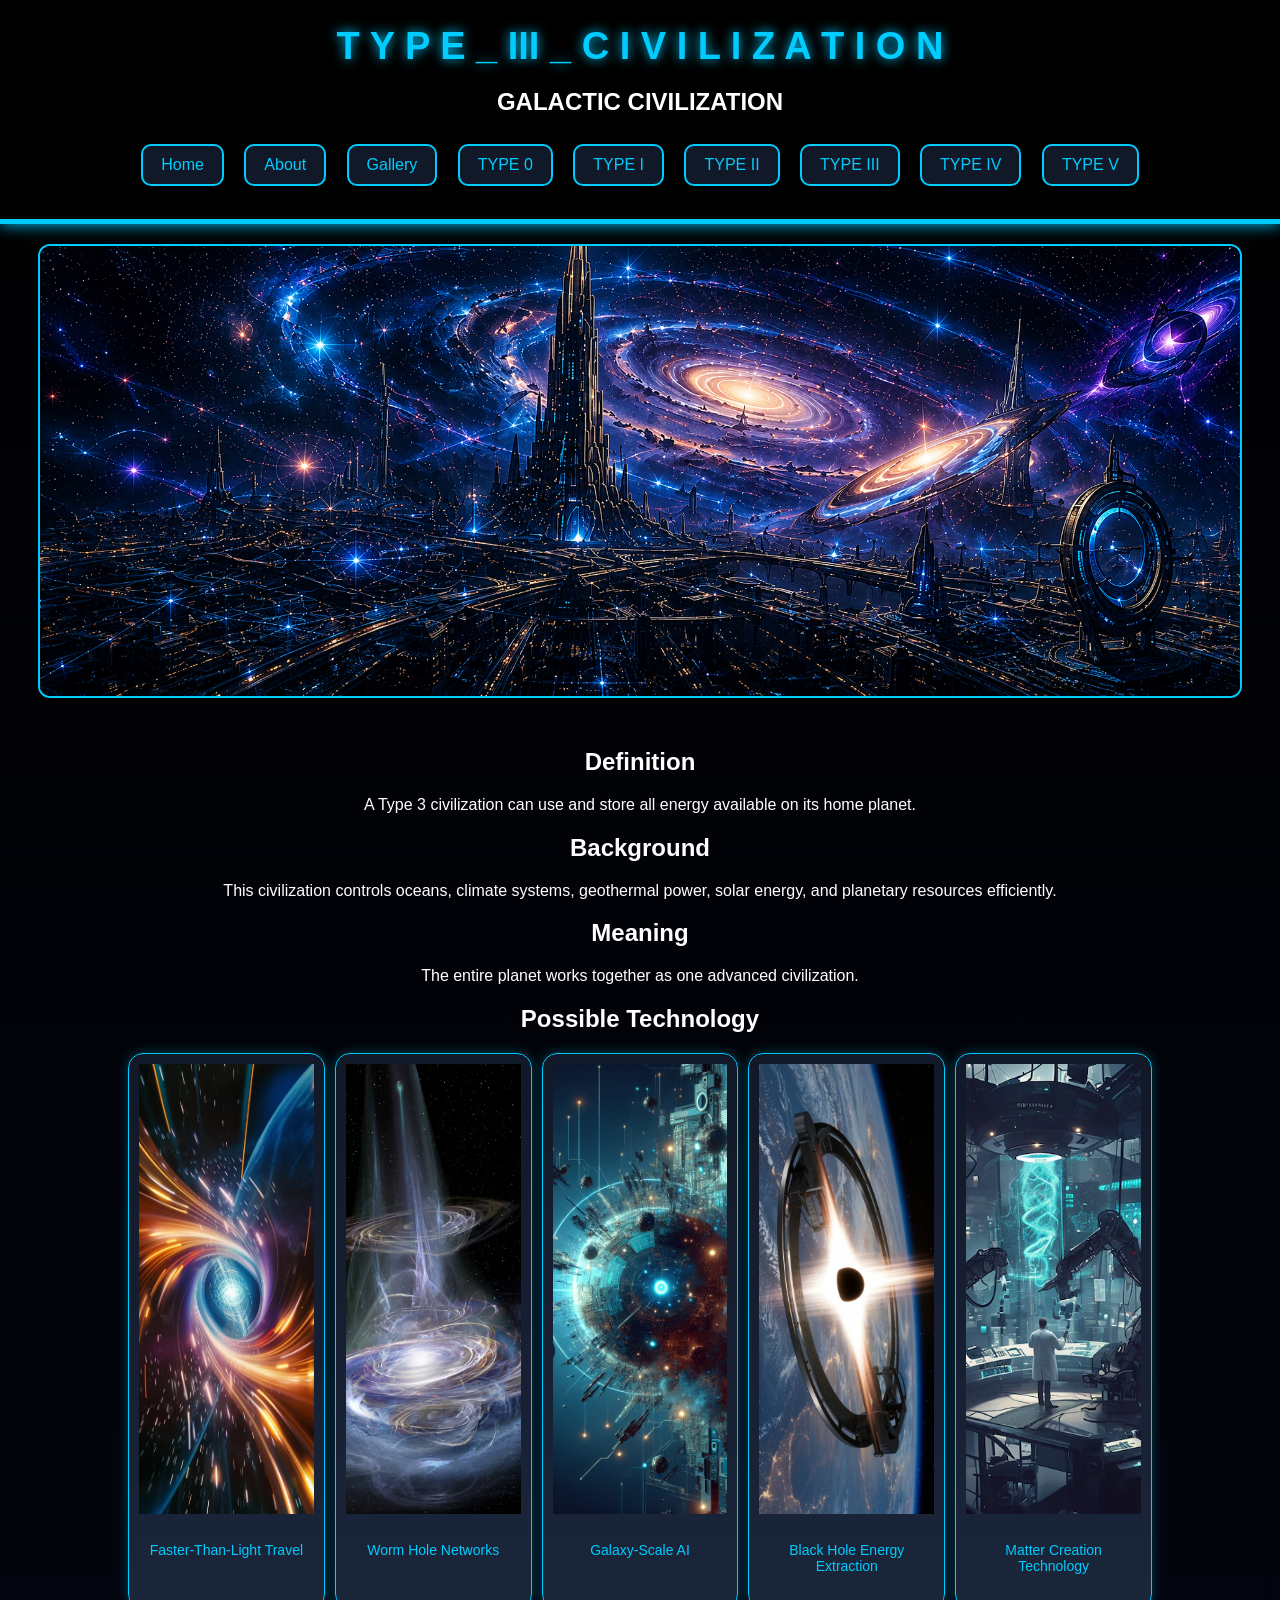
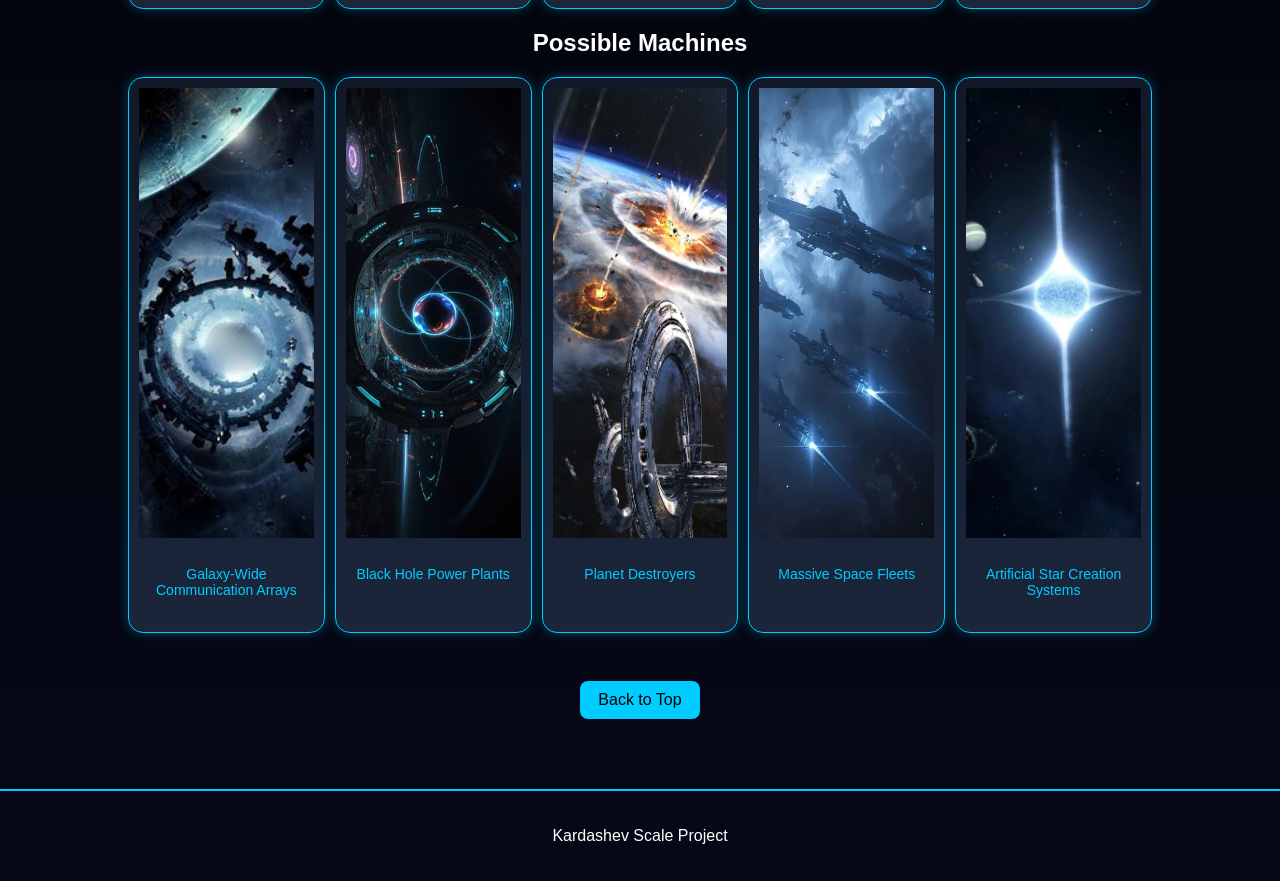
<file: type3.html>
<!DOCTYPE html>

<html lang="en">

<head>
    
    <meta charset="UTF-8">
    <title> TYPE III CIVILIZATION — Galactic Civilization </title>
    <link rel="stylesheet" href="style.css">

</head>

<body class="type2">

<header>
    
    <h1> T Y P E _ III _ C I V I L I Z A T I O N </h1>
    <h2> GALACTIC CIVILIZATION </h2>
        
        <nav>
            <a href="index.html" > Home </a>
            <a href="about.html" > About </a>
            <a href="gallery.html">Gallery</a>
            <a href="type0.html" > TYPE 0 </a>
            <a href="type1.html" > TYPE I </a>
            <a href="type2.html" > TYPE II </a>
            <a href="type3.html" > TYPE III </a>
            <a href="type4.html" > TYPE IV </a>
            <a href="type5.html" > TYPE V </a>
        </nav>
     
</header>
    
    <!-- HERO -->
    
<section class="hero">
    <img src="image3/Type3_MainPhoto.png" alt="Type 3 Civilization">
</section>
   
<main class="content">

    <!-- DEFINITION -->
    
    <section>
        <h2>Definition</h2>
        <p>
            A Type 3 civilization can use and store all energy available on its home planet.

        </p>
    </section>

    <!-- BACKGROUND -->
    <section>
        <h2>Background</h2>
        <p>
            This civilization controls oceans, climate systems, geothermal power, solar energy, and planetary resources efficiently.
        </p>
    </section>

    <!-- MEANING -->
    <section>
        <h2>Meaning</h2>
        <p>
            The entire planet works together as one advanced civilization.
        </p>
    </section>

    <!-- POSSIBLE TECHNOLOGY -->
    
    <section>
        <h2>Possible Technology</h2>

        <div class="gallery">

            <div class="card">
                <img src="image3/Faster%20than-light%20travel%20.jpg" alt=" Faster-Than-Light Travel ">
                <p>	Faster-Than-Light Travel </p>
            </div>

            <div class="card">
                <img src="image3/Wormhole%20networks.jpg" alt=" Worm Hole Networks  ">
                <p> Worm Hole Networks </p>
            </div>

            <div class="card">
                <img src="image3/Galaxy-Scale%20AI%20.jpg" alt=" Galaxy-Scale AI ">
                <p> Galaxy-Scale AI </p>
            </div>

            <div class="card">
                <img src="image3/Black%20hole%20energy%20extraction%201.jpg" alt=" Black Hole Energy Extraction ">
                <p> Black Hole Energy Extraction </p>
            </div>

            <div class="card">
                <img src="image3/Matter%20creation%20technology%20.jpg" alt=" Matter Creation Technology ">
                <p> Matter Creation Technology </p>
            </div>

        </div>
    </section>

    <!-- POSSIBLE MACHINES -->
    <section>
        <h2>Possible Machines</h2>

        <div class="gallery">

            <div class="card">
                <img src="image3/Galaxy-wide%20communication%20arrays.jpg" alt=" Galaxy-Wide Communication Arrays ">
                <p> Galaxy-Wide Communication Arrays</p>
            </div>

            <div class="card">
                <img src="image3/Black%20hole%20power%20plants.jpg" alt=" Black Hole Power Plants ">
                <p> Black Hole Power Plants </p>
            </div>

            <div class="card">
                <img src="image3/Planet%20destroyers%201.jpg" alt=" Planet Destroyers ">
                <p> Planet Destroyers </p>
            </div>

            <div class="card">
                <img src="image3/Spacefleets.JPG" alt=" Massive Space Fleets ">
                <p> Massive Space Fleets </p>
            </div>

            <div class="card">
                <img src="image3/Artificial%20star%20creation%20systems%20.JPG" alt=" Artificial Star Creation Systems ">
                <p> Artificial Star Creation Systems </p>
            </div>

        </div>
    </section>

    <!-- Move on Top -->
    
<br>     
     <a class="backtop" href="#top">Back to Top</a>
    
</main>

<footer>
    <p>Kardashev Scale Project</p>
</footer>

</body>
</html>
</file>
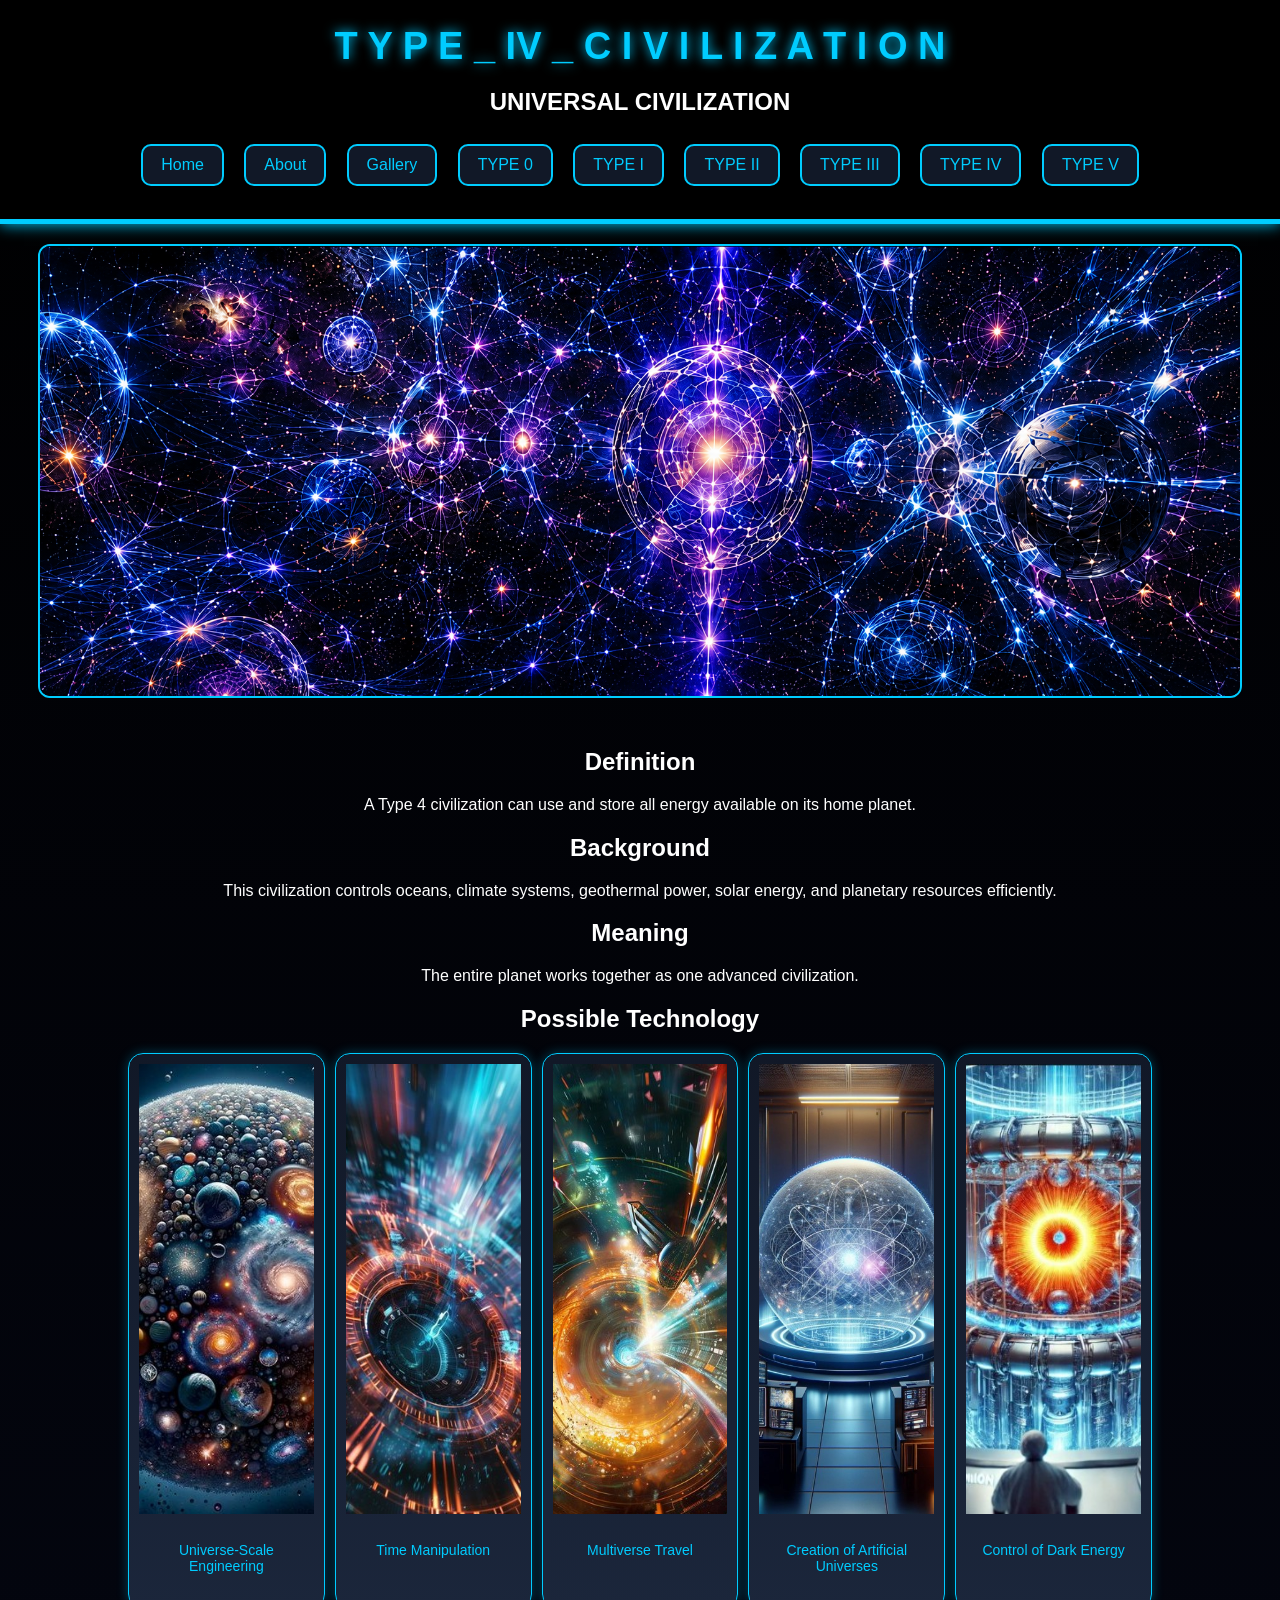
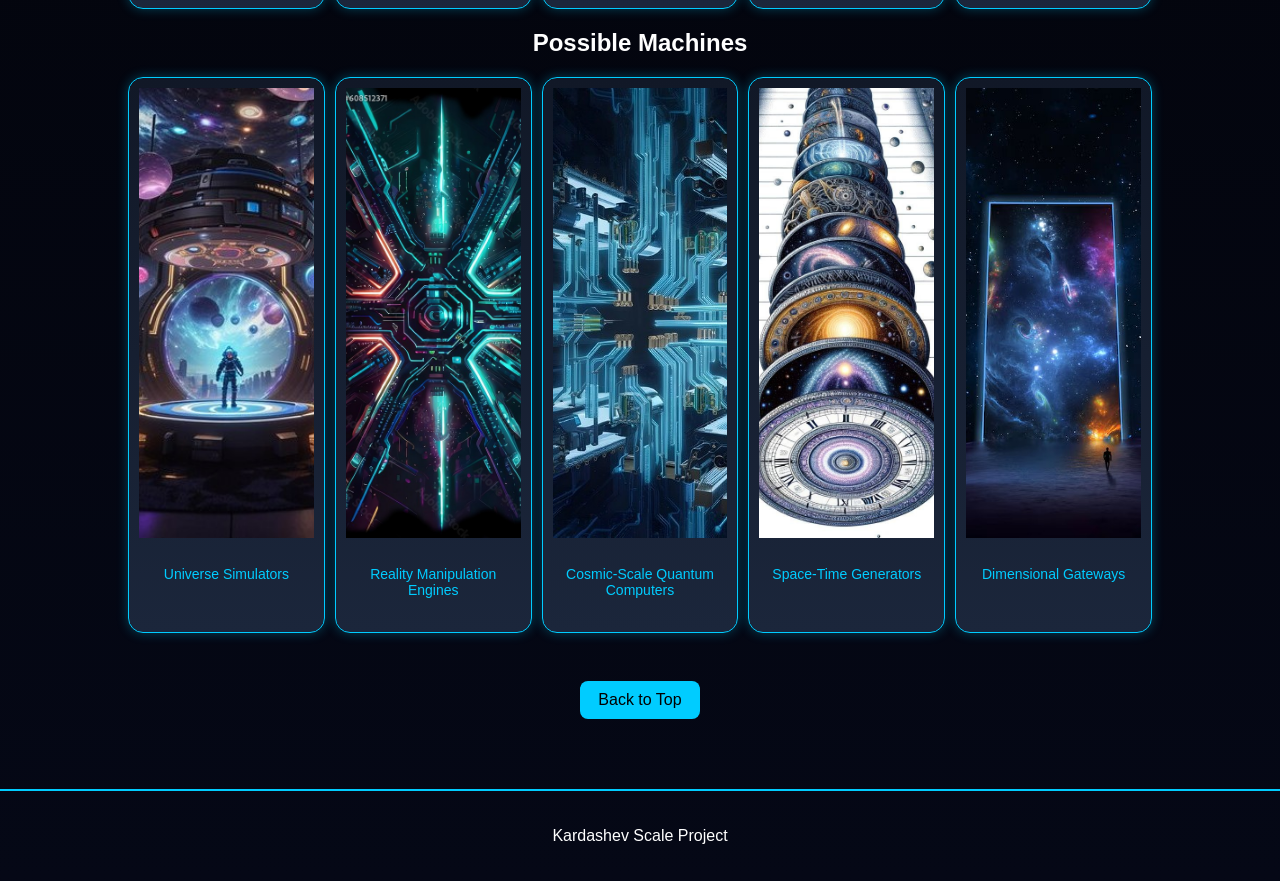
<file: type4.html>
<!DOCTYPE html>

<html lang="en">
    
<head>
    
    <meta charset="UTF-8">
    <title> TYPE IV CIVILIZATION — Universal Civilization </title>
    <link rel="stylesheet" href="style.css">

</head>

<body class="type2">

<header>
    
    <h1> T Y P E _ IV _ C I V I L I Z A T I O N </h1>
    <h2> UNIVERSAL CIVILIZATION </h2>
        
        <nav>
            <a href="index.html" > Home </a>
            <a href="about.html" > About </a>
            <a href="gallery.html">Gallery</a>
            <a href="type0.html" > TYPE 0 </a>
            <a href="type1.html" > TYPE I </a>
            <a href="type2.html" > TYPE II </a>
            <a href="type3.html" > TYPE III </a>
            <a href="type4.html" > TYPE IV </a>
            <a href="type5.html" > TYPE V </a>
        </nav>
    
</header>
    
    <!-- HERO -->
    
<section class="hero">
    <img src="image4/Type4_MainPhoto.png" alt="Type 4 Civilization">
</section>
   
<main class="content">

    <!-- DEFINITION -->
    
    <section>
        <h2>Definition</h2>
        <p>
            A Type 4 civilization can use and store all energy available on its home planet.

        </p>
    </section>

    <!-- BACKGROUND -->
    <section>
        <h2>Background</h2>
        <p>
            This civilization controls oceans, climate systems, geothermal power, solar energy, and planetary resources efficiently.
        </p>
    </section>

    <!-- MEANING -->
    <section>
        <h2>Meaning</h2>
        <p>
            The entire planet works together as one advanced civilization.
        </p>
    </section>

    <!-- POSSIBLE TECHNOLOGY -->
    
    <section>
        <h2>Possible Technology</h2>

        <div class="gallery">

            <div class="card">
                <img src="image4/UniverseScaleEngineering%20.jpg" alt=" Universe-Scale Engineering ">
                <p>	Universe-Scale Engineering </p>
            </div>

            <div class="card">
                <img src="image4/TimeManipulation.jpg" alt=" Time Manipulation ">
                <p> Time Manipulation </p>
            </div>

            <div class="card">
                <img src="image4/MultiverseTravel.jpg" alt=" Multiverse Travel ">
                <p> Multiverse Travel </p>
            </div>

            <div class="card">
                <img src="image4/CreationofArtificialUniverses%20.jpg" alt=" Creation of Artificial Universes ">
                <p> Creation of Artificial Universes </p>
            </div>

            <div class="card">
                <img src="image4/ControlofDarkEnergy%20.jpg" alt="Control of Dark Energy ">
                <p>Control of Dark Energy </p>
            </div>

        </div>
    </section>

    <!-- POSSIBLE MACHINES -->
    <section>
        <h2>Possible Machines</h2>

        <div class="gallery">

            <div class="card">
                <img src="image4/UniverseSimulators%20.jpg" alt=" Universe Simulators ">
                <p> Universe Simulators </p>
            </div>

            <div class="card">
                <img src="image4/RealityManipulationEngines.jpg" alt=" Reality Manipulation Engines ">
                <p> Reality Manipulation Engines </p>
            </div>

            <div class="card">
                <img src="image4/CosmicScaleQuantumComputers.jpg" alt=" Cosmic-Scale Quantum Computers ">
                <p> Cosmic-Scale Quantum Computers </p>
            </div>

            <div class="card">
                <img src="image4/SpaceTimeGenerators1.jpg" alt=" Space-Time Generators ">
                <p> Space-Time Generators </p>
            </div>

            <div class="card">
                <img src="image4/DimensionalGateways1.jpg" alt="Dimensional Gateways ">
                <p> Dimensional Gateways </p>
            </div>

        </div>
    </section>

    <!-- Move on Top -->
    
<br>     
     <a class="backtop" href="#top">Back to Top</a>
    
</main>

<footer>
    <p>Kardashev Scale Project</p>
</footer>

</body>
</html>
</file>
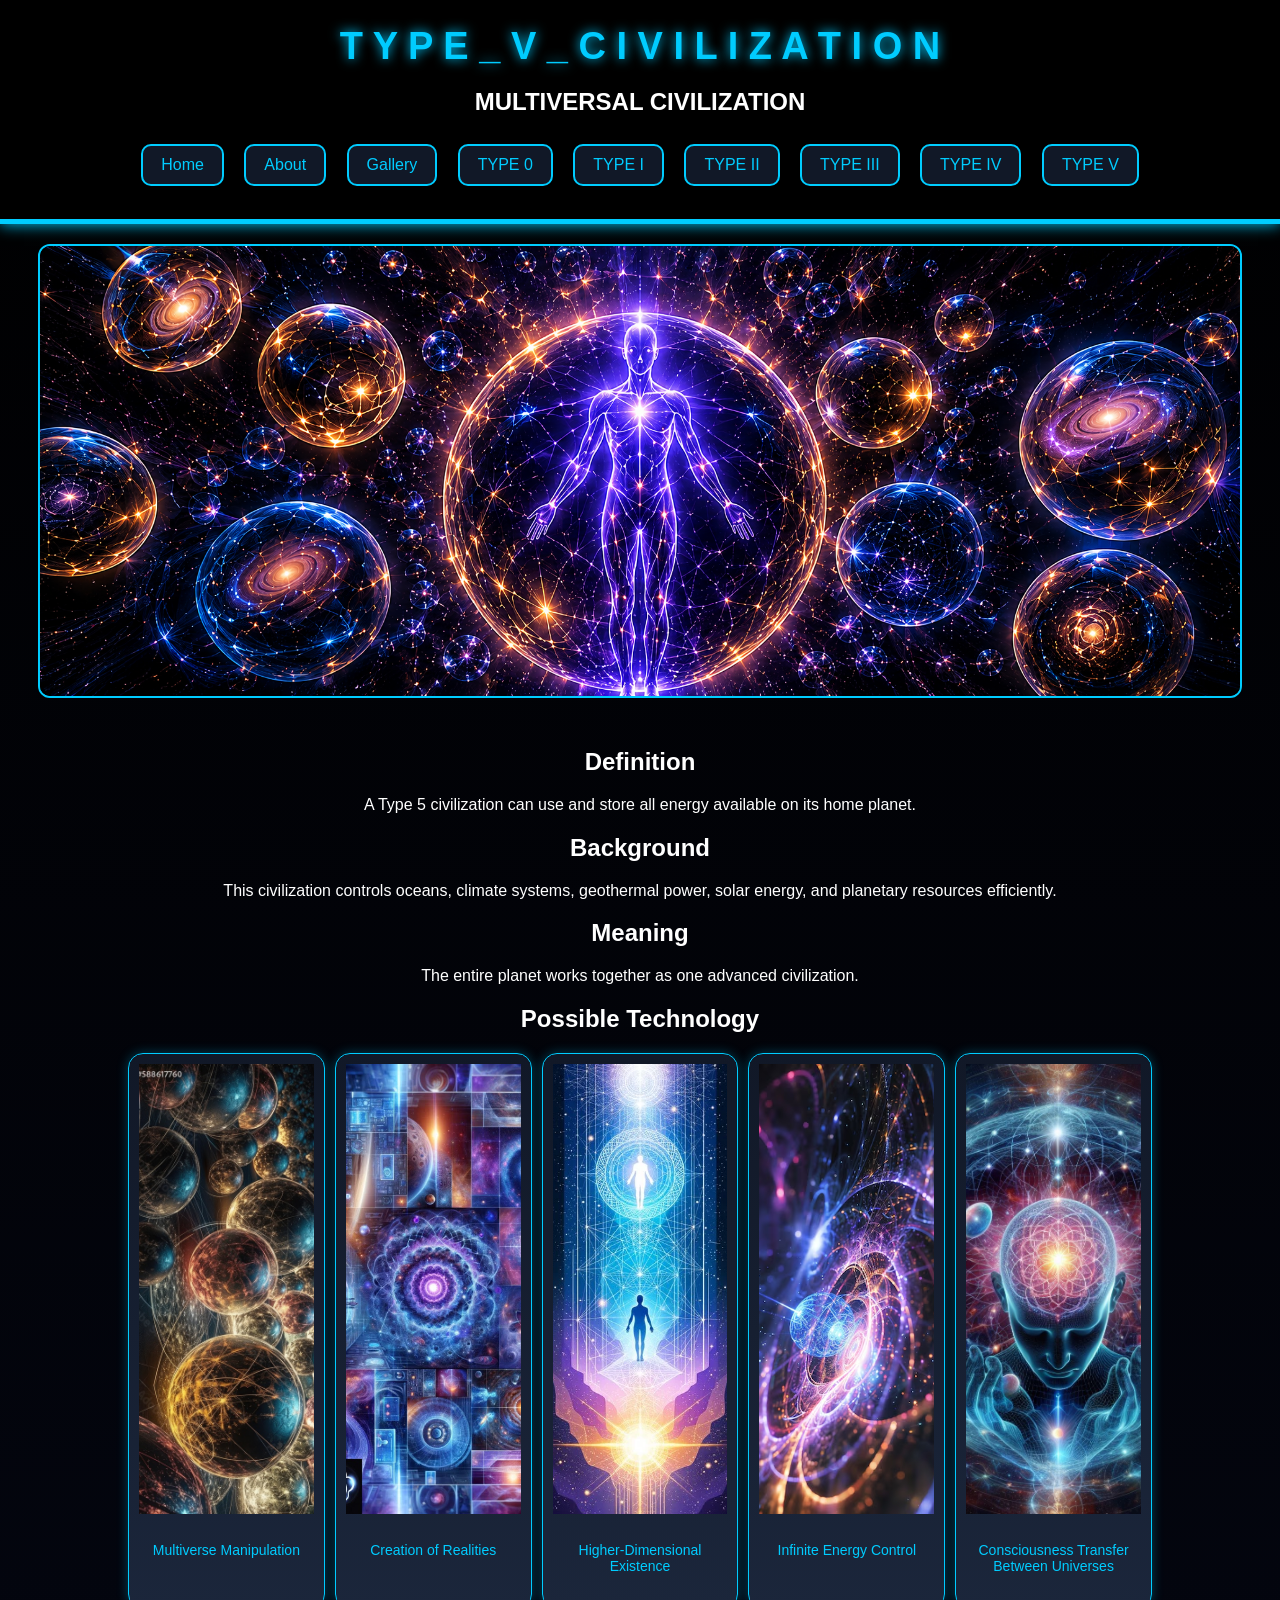
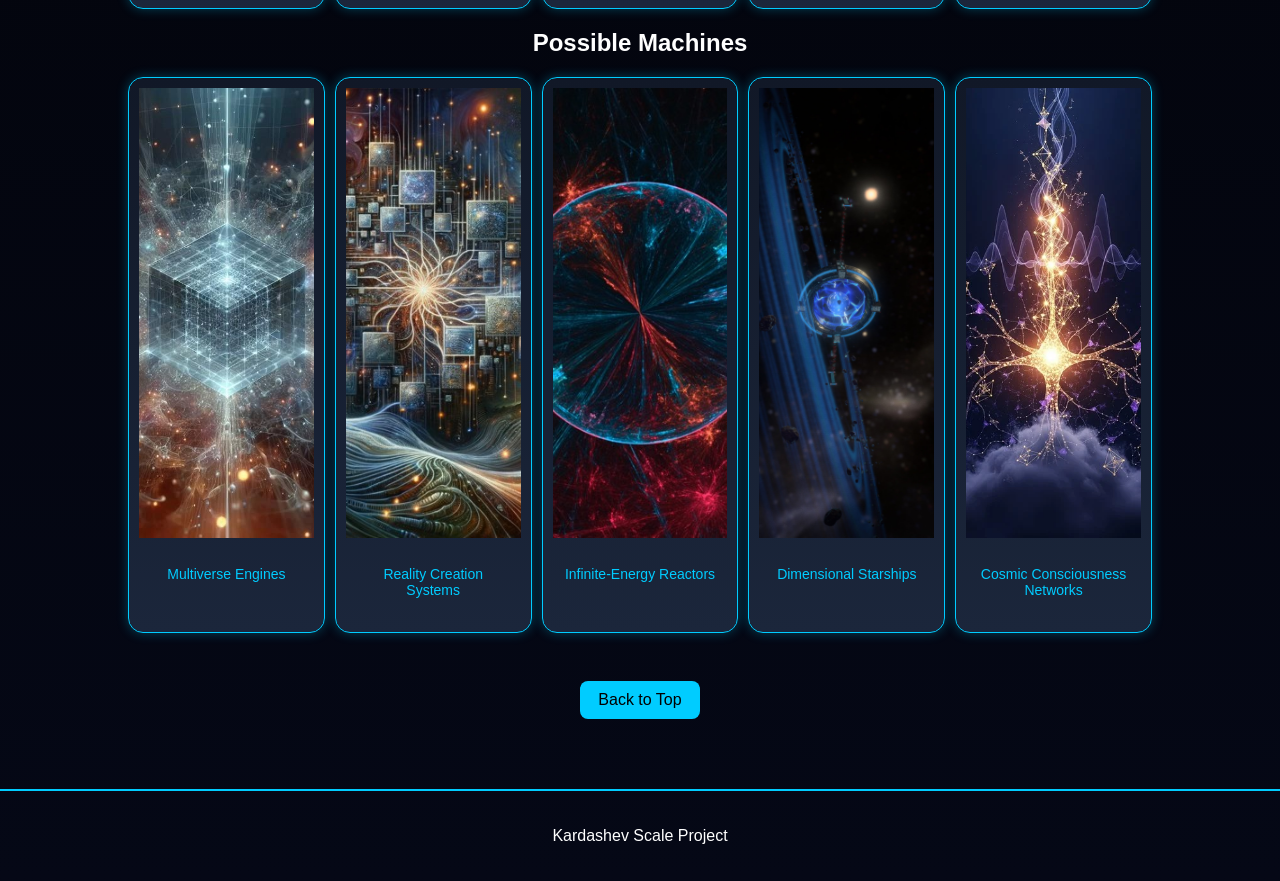
<file: type5.html>
<!DOCTYPE html>

<html lang="en">

<head>
    
    <meta charset="UTF-8">
    <title> TYPE V CIVILIZATION — Multiversal Civilization </title>
    <link rel="stylesheet" href="style.css">

</head>

<body class="type2">

<header>
    
    <h1> T Y P E _ V _ C I V I L I Z A T I O N </h1>
    <h2> MULTIVERSAL CIVILIZATION </h2>
       
        <nav>
            <a href="index.html" > Home </a>
            <a href="about.html" > About </a>
            <a href="gallery.html">Gallery</a>
            <a href="type0.html" > TYPE 0 </a>
            <a href="type1.html" > TYPE I </a>
            <a href="type2.html" > TYPE II </a>
            <a href="type3.html" > TYPE III </a>
            <a href="type4.html" > TYPE IV </a>
            <a href="type5.html" > TYPE V </a>
        </nav>
    
</header>
    
    <!-- HERO -->
    
<section class="hero">
    <img src="image5/Type5_MainPhoto.png" alt="Type 5 Civilization">
</section>
   
<main class="content">

    <!-- DEFINITION -->
    
    <section>
        <h2>Definition</h2>
        <p>
            A Type 5 civilization can use and store all energy available on its home planet.

        </p>
    </section>

    <!-- BACKGROUND -->
    <section>
        <h2>Background</h2>
        <p>
            This civilization controls oceans, climate systems, geothermal power, solar energy, and planetary resources efficiently.
        </p>
    </section>

    <!-- MEANING -->
    <section>
        <h2>Meaning</h2>
        <p>
            The entire planet works together as one advanced civilization.
        </p>
    </section>

    <!-- POSSIBLE TECHNOLOGY -->
    
    <section>
        <h2>Possible Technology</h2>

        <div class="gallery">

            <div class="card">
                <img src="image5/Multiverse%20Manipulation.jpg" alt=" Multiverse Manipulation ">
                <p>	Multiverse Manipulation </p>
            </div>

            <div class="card">
                <img src="image5/CreationOfRealities.jpg" alt=" Creation of Realities ">
                <p> Creation of Realities </p>
            </div>

            <div class="card">
                <img src="image5/Higher%20dimensional%20existence%20.jpg" alt=" Higher-Dimensional Existence ">
                <p> Higher-Dimensional Existence </p>
            </div>

            <div class="card">
                <img src="image5/Infinite%20energy%20control%20.jpg" alt=" Infinite Energy Control ">
                <p> Infinite Energy Control </p>
            </div>

            <div class="card">
                <img src="image5/ConsciousnessTransferBetUniverses.jpg" alt="Consciousness Transfer Between Universes">
                <p> Consciousness Transfer Between Universes </p>
            </div>

        </div>
    </section>

    <!-- POSSIBLE MACHINES -->
    <section>
        <h2>Possible Machines</h2>

        <div class="gallery">

            <div class="card">
                <img src="image5/Multiverse%20Engines.jpg" alt=" Multiverse Engines  ">
                <p> Multiverse Engines </p>
            </div>

               <div class="card">
                <img src="image5/Reality%20Creation%20Systems.jpg" alt=" Reality Creation Systems ">
                <p> Reality Creation Systems </p>
            </div>

            <div class="card">
                <img src="image5/Infinite-energy%20reactors.jpg" alt=" Infinite-Energy Reactors ">
                <p> Infinite-Energy Reactors </p>
            </div>

            <div class="card">
                <img src="image5/Dimensional%20Starships.jpg" alt=" Dimensional Starships ">
                <p> Dimensional Starships </p>
            </div>

            <div class="card">
                <img src="image5/Cosmic%20Consciousness%20Networks%20.jpg" alt=" Cosmic Consciousness Networks ">
                <p> Cosmic Consciousness Networks </p>
            </div>

        </div>
    </section>

    <!-- Move on Top -->
    
<br>     
     <a class="backtop" href="#top">Back to Top</a>
    
</main>

<footer>
    <p>Kardashev Scale Project</p>
</footer>

</body>
</html>
</file>
<file: style.css>
/* =====================================
   BASE
===================================== */

body {
    margin: 0;
    padding: 0;
    font-family: Arial, sans-serif;
    text-align: center;
    color: white;
    background-color: black;
    background-image: linear-gradient(to bottom, #000000, #050816);
}

/* =====================================
   HEADER
===================================== */

header {
    background-color: rgba(0, 0, 0, 0.9);
    padding: 25px;
    border-bottom: 5px solid #00ccff;
    box-shadow: 0px 0px 15px #00ccff;
}

header h1 {
    margin: 0;
    font-size: 38px; 
    color: #00ccff;
    text-shadow: 0px 0px 12px #00ccff;
}

/* =====================================
   NAV
===================================== */

nav {
    margin-top: 20px;
}

nav a {
    display: inline-block;
    margin: 8px;
    padding: 10px 18px;
    background-color: #111827;
    color: #00ccff;
    text-decoration: none;
    border: 2px solid #00ccff;
    border-radius: 10px;
    transition: 0.3s;
}

nav a:hover {
    background-color: #00ccff;
    color: black;
    transform: translateY(-3px);
}

/* =====================================
   HERO
===================================== */

.hero {
    width: 100%;
    display: flex;
    justify-content: center;
    margin-top: 20px;
}

.hero img {
    width: 100%;
    max-width: 1200px;
    height: 450px;
    object-fit: cover;
    border-radius: 12px;
    border: 2px solid #00ccff;
}

/* =====================================
   CONTENT
===================================== */

.content {
    width: 80%;
    margin: auto;
    padding: 30px 0;
}

/* =====================================
   GALLERY (FIXED GRID)
===================================== */

.gallery {
    display: flex;
    flex-wrap: nowrap;
    justify-content: center;
    gap: 10px;
    margin-top: 20px;
}

/* =====================================
   CARD
===================================== */

.card {
    width: 300px;
    padding: 10px; /* form none to have padding and change to 10px changes in the inside of the surounding area of the photo and paragraph */ 
    background: linear-gradient(to bottom, #111827, #1b263b);
    border: 1px solid #00ccff;
    border-radius: 15px;
    overflow: hidden;
    box-shadow: 0px 0px 12px rgba(0, 204, 255, 0.3);
}

.card img {
    width: 100%;
    height: 450px;
    object-fit: cover;
}

.card p {
    padding: 10px;
    font-size: 14px;
    color: #00ccff;
}

/* =====================================
   BACK TO TOP
===================================== */

.backtop {
    display: inline-block;
    margin-top: 30px;
    padding: 10px 18px;
    background: #00ccff;
    color: black;
    text-decoration: none;
    border-radius: 8px;
}

/* =====================================
   FOOTER
===================================== */

footer {
    margin-top: 40px;
    padding: 20px;
    border-top: 2px solid #00ccff;
}

/* =====================================
   RESPONSIVE
===================================== */

@media (max-width: 768px) {

    .hero img {
        height: 300px;
    }

    .card {
        width: 90%;
    }

    nav a {
        display: block;
        margin: 5px auto;
    }
}

/* FORCE BUTTON COLORS */

.button{
    display:inline-block;
    padding:12px 25px;
    
    background-color:#0077ff;
    color:white;
    
    text-decoration:none;
    border-radius:8px;

    font-weight:bold;
    transition:0.3s;
    
    margin-top:15px;
}

.button:hover{
    background-color:#0055cc;
    transform:scale(1.05);
}

/* =========================================
   SLIDESHOW (FULL IMAGE, NO CROPPING)
========================================= */

.slideshow-card {
    width: 100%;
    max-width: 1000px;
    margin: 40px auto;
    background-color: #111;
    border-radius: 10px;
    overflow: hidden;
    box-shadow: 0px 0px 10px gray;
    position: relative;
}

/* Stack all images on top of each other */
.slideshow-container {
    position: relative;
    width: 100%;
    height: 600px;
}

.slide {
    position: absolute;
    top: 0;
    left: 0;

    width: 100%;
    height: 100%;
    object-fit: contain;

    opacity: 0;
    animation: fade 18s infinite;
}

/* Delay each image so they fade one after another */
.slide:nth-child(1) { animation-delay: 0s; }
.slide:nth-child(2) { animation-delay: 6s; }
.slide:nth-child(3) { animation-delay: 9s; }
.slide:nth-child(4) { animation-delay: 12s; }
.slide:nth-child(5) { animation-delay: 15s; }
.slide:nth-child(6) { animation-delay: 18s; }

/* Fade animation */
@keyframes fade {
    0%   { opacity: 0; }
    10%  { opacity: 1; }
    30%  { opacity: 1; }
    40%  { opacity: 0; }
    100% { opacity: 0; }
}
</file>
